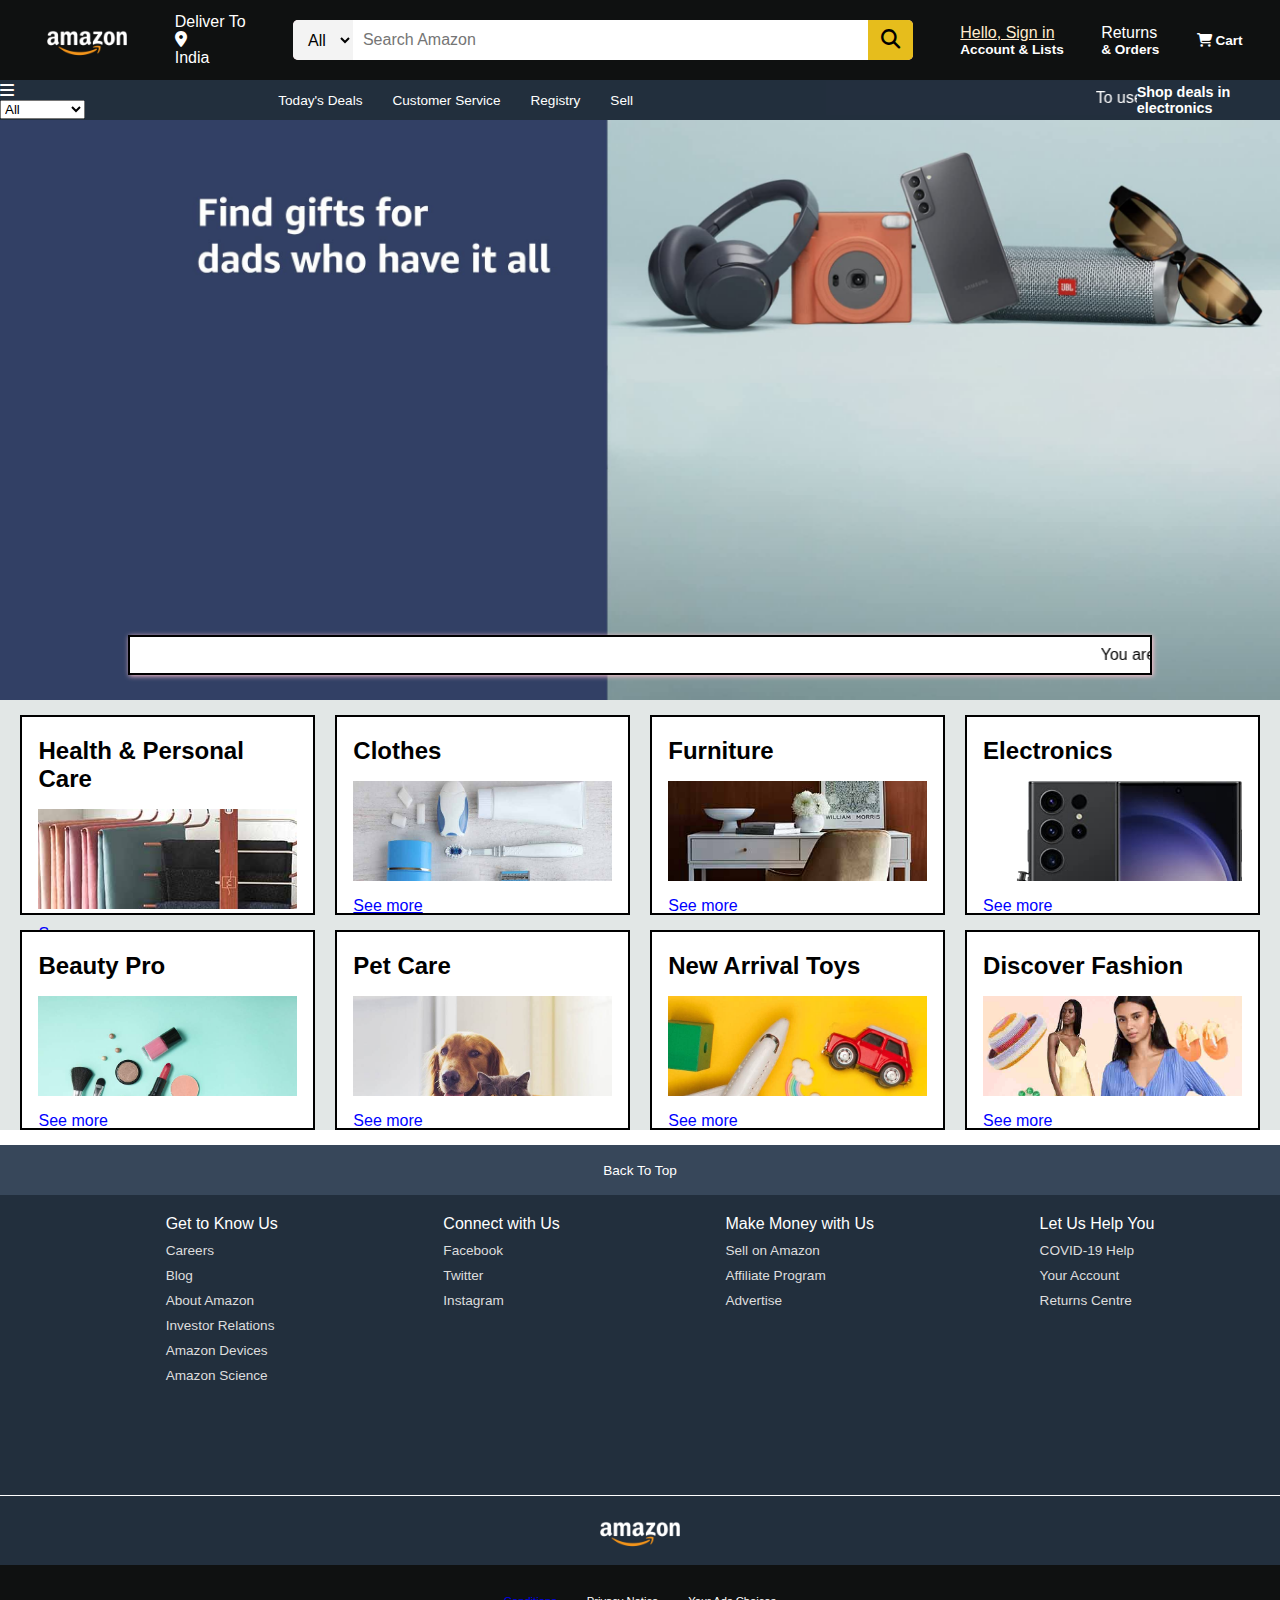
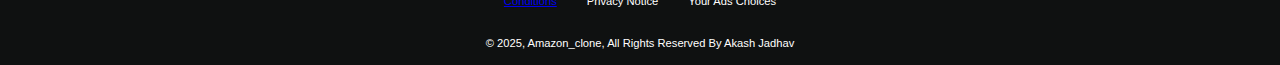
<file: index.html>
<!DOCTYPE html>
<html lang="en">

<head>
    <meta charset="UTF-8">
    <meta name="viewport" content="width=device-width, initial-scale=1.0">
    <title>Amazon_Clone</title>
    <link rel="icon" href="AmazonTitleLogo.png" />
    <link rel="stylesheet" href="https://cdnjs.cloudflare.com/ajax/libs/font-awesome/6.7.2/css/all.min.css" />
    <link rel="stylesheet" href="style.css">
</head>

<body>
    <header>
        <div class="navbar">
            <div class="nav-logo">
                <div class="logo"></div>
            </div>
            <div class="nav-address">
                <p class="add-fir">Deliver To</p>
                <div class="add-icon">
                    <i class="fa-solid fa-location-dot"></i>
                    <p class="add-sec">India</p>
                </div>
            </div>
            <div class="nav-search">
                <select class="search-select">
                    <option>All</option>
                </select>
                <input id="searchInput" placeholder="Search Amazon" class="search-input">
                <div class="search-icon">
                    <i class="fa-solid fa-magnifying-glass"></i>
                </div>
            </div>
            <div class="nav-signin">
                <a href="abc.html" style="color: blanchedalmond;">
                    <p><span>Hello, Sign in</span></p>
                </a>
                <p class="nav-sec">Account & Lists</p>
            </div>
            <div class="nav-return">
                <p><span>Returns</span></p>
                <p class="nav-sec">& Orders</p>
            </div>
            <div class="nav-cart">
                <i class="fa-solid fa-cart-shopping"></i>
                Cart
            </div>
        </div>

        <div class="panel">
            <div class="panel-all dropdown">
                <i class="fa-solid fa-bars"></i>
                <select>
                    <option>All</option>
                    <option>Mobile</option>
                    <option>Clothes</option>
                    <option>Furniture</option>
                    <option>Toys</option>
                    <option>Cosmetics</option>
                    <option>Food</option>
                    <option>Jewelry</option>
                </select>
            </div>

            <div class="panel-op">
                <p>Today's Deals</p>
                <p>Customer Service</p>
                <p>Registry</p>
                <p>Sell</p>
            </div>

            <div class="panel-marquee">
                <marquee behavior="scroll" direction="left" scrollamount="6" style="color: white; background-color: #232f3e; padding: 8px;">
                    To use this website, please Sign Up or Sign In first.
                </marquee>
            </div>

            <div class="panel-deals">
                Shop deals in electronics
            </div>
        </div>
    </header>

    <div class="hero-section">
        <div class="hero-msg">
           <marquee> You are on amazon.com. You can shop for amazon india for millions of products with fast local delivery.
           <a href="#">Click here to go amazon_clone.in</a></marquee> 
        </div>
    </div>

    <div class="shop-sec">
        <div class="box" data-title="Health & Personal Care">
            <div class="box-con">
                <h2>Health & Personal Care</h2>
                <div class="box-img" style="background-image: url('box1_image.jpg');"></div>
                <p>See more</p>
            </div>
        </div>
        <div class="box" data-title="Clothes">
            <div class="box-con">
                <h2>Clothes</h2>
                <div class="box-img" style="background-image: url('box2_image.jpg');"></div>
                <a href="product1"><p>See more</p></a>
            </div>
        </div>
        <div class="box" data-title="Furniture">
            <div class="box-con">
                <h2>Furniture</h2>
                <div class="box-img" style="background-image: url('box3_image.jpg');"></div>
                <p>See more</p>
            </div>
        </div>
        <div class="box" data-title="Electronics">
            <div class="box-con">
                <h2>Electronics</h2>
                <div class="box-img" style="background-image: url('box4_image.jpg');"></div>
                <p>See more</p>
            </div>
        </div>
        <div class="box" data-title="Beauty Pro">
            <div class="box-con">
                <h2>Beauty Pro</h2>
                <div class="box-img" style="background-image: url('box5_image.jpg');"></div>
                <p>See more</p>
            </div>
        </div>
        <div class="box" data-title="Pet Care">
            <div class="box-con">
                <h2>Pet Care</h2>
                <div class="box-img" style="background-image: url('box6_image.jpg');"></div>
                <p>See more</p>
            </div>
        </div>
        <div class="box" data-title="New Arrival Toys">
            <div class="box-con">
                <h2>New Arrival Toys</h2>
                <div class="box-img" style="background-image: url('box7_image.jpg');"></div>
                <p>See more</p>
            </div>
        </div>
        <div class="box" data-title="Discover Fashion">
            <div class="box-con">
                <h2>Discover Fashion</h2>
                <div class="box-img" style="background-image: url('box8_image.jpg');"></div>
                <p>See more</p>
            </div>
        </div>
    </div>

    <footer>
        <div class="foot-panel1">Back To Top</div>
        <div class="foot-panel2">
            <ul>
                <p>Get to Know Us</p>
                <a>Careers</a>
                <a>Blog</a>
                <a>About Amazon</a>
                <a>Investor Relations</a>
                <a>Amazon Devices</a>
                <a>Amazon Science</a>
            </ul>
            <ul>
                <p>Connect with Us</p>
                <a>Facebook</a>
                <a>Twitter</a>
                <a>Instagram</a>
            </ul>
            <ul>
                <p>Make Money with Us</p>
                <a>Sell on Amazon</a>
                <a>Affiliate Program</a>
                <a>Advertise</a>
            </ul>
            <ul>
                <p>Let Us Help You</p>
                <a>COVID-19 Help</a>
                <a>Your Account</a>
                <a>Returns Centre</a>
            </ul>
        </div>
        <div class="foot-panel3">
            <div class="logo"></div>
        </div>
        <div class="foot-panel4">
            <div class="pages">
                <a href="abc.html">Conditions</a>
                <a>Privacy Notice</a>
                <a>Your Ads Choices</a>
            </div>
            <div class="copyright">
                © 2025, Amazon_clone, All Rights Reserved By Akash Jadhav
            </div>
        </div>
    </footer>

    <script>
        document.getElementById("searchInput").addEventListener("input", function () {
            const searchValue = this.value.toLowerCase();
            const boxes = document.querySelectorAll(".box");
            boxes.forEach(box => {
                const title = box.getAttribute("data-title").toLowerCase();
                box.style.display = title.includes(searchValue) ? "block" : "none";
            });
        });
    </script>
</body>

</html>
</file>
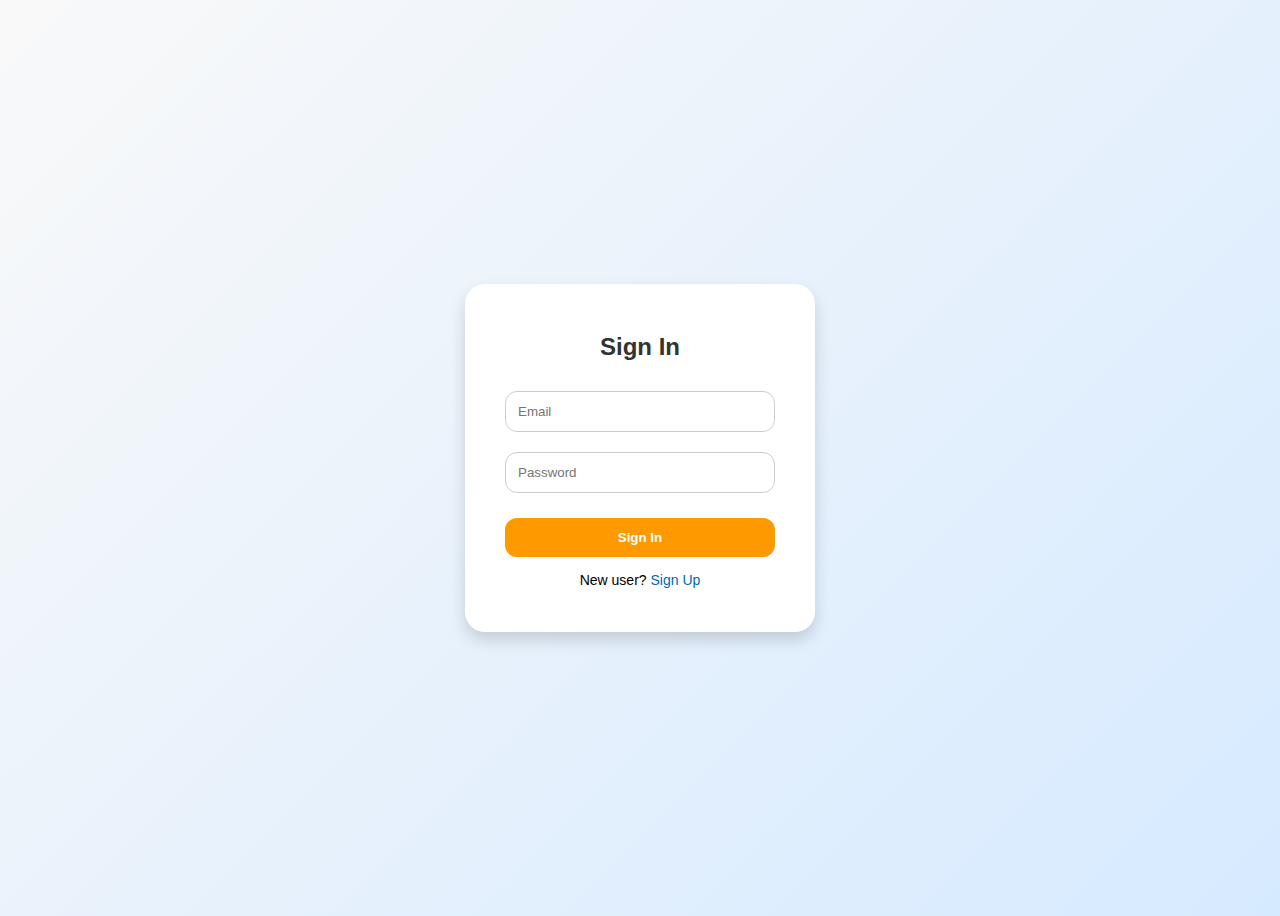
<file: abc.html>
<!DOCTYPE html>
<html lang="en">
<head>
  <meta charset="UTF-8" />
  <meta name="viewport" content="width=device-width, initial-scale=1.0"/>
  <title>Amazon Clone - Auth</title>

  <style>
    * {
      box-sizing: border-box;
      font-family: Arial, sans-serif;
    }

    body {
      background: linear-gradient(135deg, #f9f9f9, #d6eaff);
      display: flex;
      justify-content: center;
      align-items: center;
      height: 100vh;
    }

    .form-container {
      background: white;
      padding: 30px 40px;
      border-radius: 20px;
      box-shadow: 0 8px 16px rgba(0, 0, 0, 0.15);
      width: 350px;
      text-align: center;
      position: absolute;
      transition: all 0.4s ease;
    }

    .hidden {
      display: none;
    }

    .form-container h2 {
      margin-bottom: 20px;
      color: #333;
    }

    .form-container input[type="email"],
    .form-container input[type="password"],
    .form-container input[type="text"],
    .form-container input[type="file"] {
      width: 100%;
      padding: 12px;
      margin: 10px 0;
      border: 1px solid #ccc;
      border-radius: 12px;
    }

    .photo-label {
      display: block;
      font-size: 14px;
      text-align: left;
      margin-top: 10px;
      color: #555;
    }

    button {
      background-color: #ff9900;
      color: white;
      border: none;
      padding: 12px;
      width: 100%;
      margin-top: 15px;
      border-radius: 12px;
      cursor: pointer;
      font-weight: bold;
    }

    button:hover {
      background-color: #e68900;
    }

    p {
      margin-top: 15px;
      font-size: 14px;
    }

    a {
      color: #0066c0;
      text-decoration: none;
    }

    a:hover {
      text-decoration: underline;
    }
  </style>
</head>
<body>

  <!-- Sign In Form -->
  <div class="form-container" id="signin-form">
    <h2>Sign In</h2>
    <form action="dashboard.html">
      <input type="email" placeholder="Email" required />
      <input type="password" placeholder="Password" required />
      <button type="submit">Sign In</button>
      <p>New user? <a href="#" onclick="showSignup()">Sign Up</a></p>
    </form>
  </div>

  <!-- Sign Up Form -->
  <div class="form-container hidden" id="signup-form">
    <h2>Sign Up</h2>
    <form enctype="multipart/form-data">
      <input type="text" placeholder="Full Name" required />
      <input type="email" placeholder="Email" required />
      <input type="password" placeholder="Password" required />
      <label class="photo-label">Upload Profile Photo
        <input type="file" accept="image/*" />
      </label>
      <button type="submit">Register</button>
      <p>Already registered? <a href="#" onclick="showSignin()">Sign In</a></p>
    </form>
  </div>

  <script>
    function showSignup() {
      document.getElementById('signin-form').classList.add('hidden');
      document.getElementById('signup-form').classList.remove('hidden');
    }

    function showSignin() {
      document.getElementById('signup-form').classList.add('hidden');
      document.getElementById('signin-form').classList.remove('hidden');
    }
  </script>

</body>
</html>
</file>
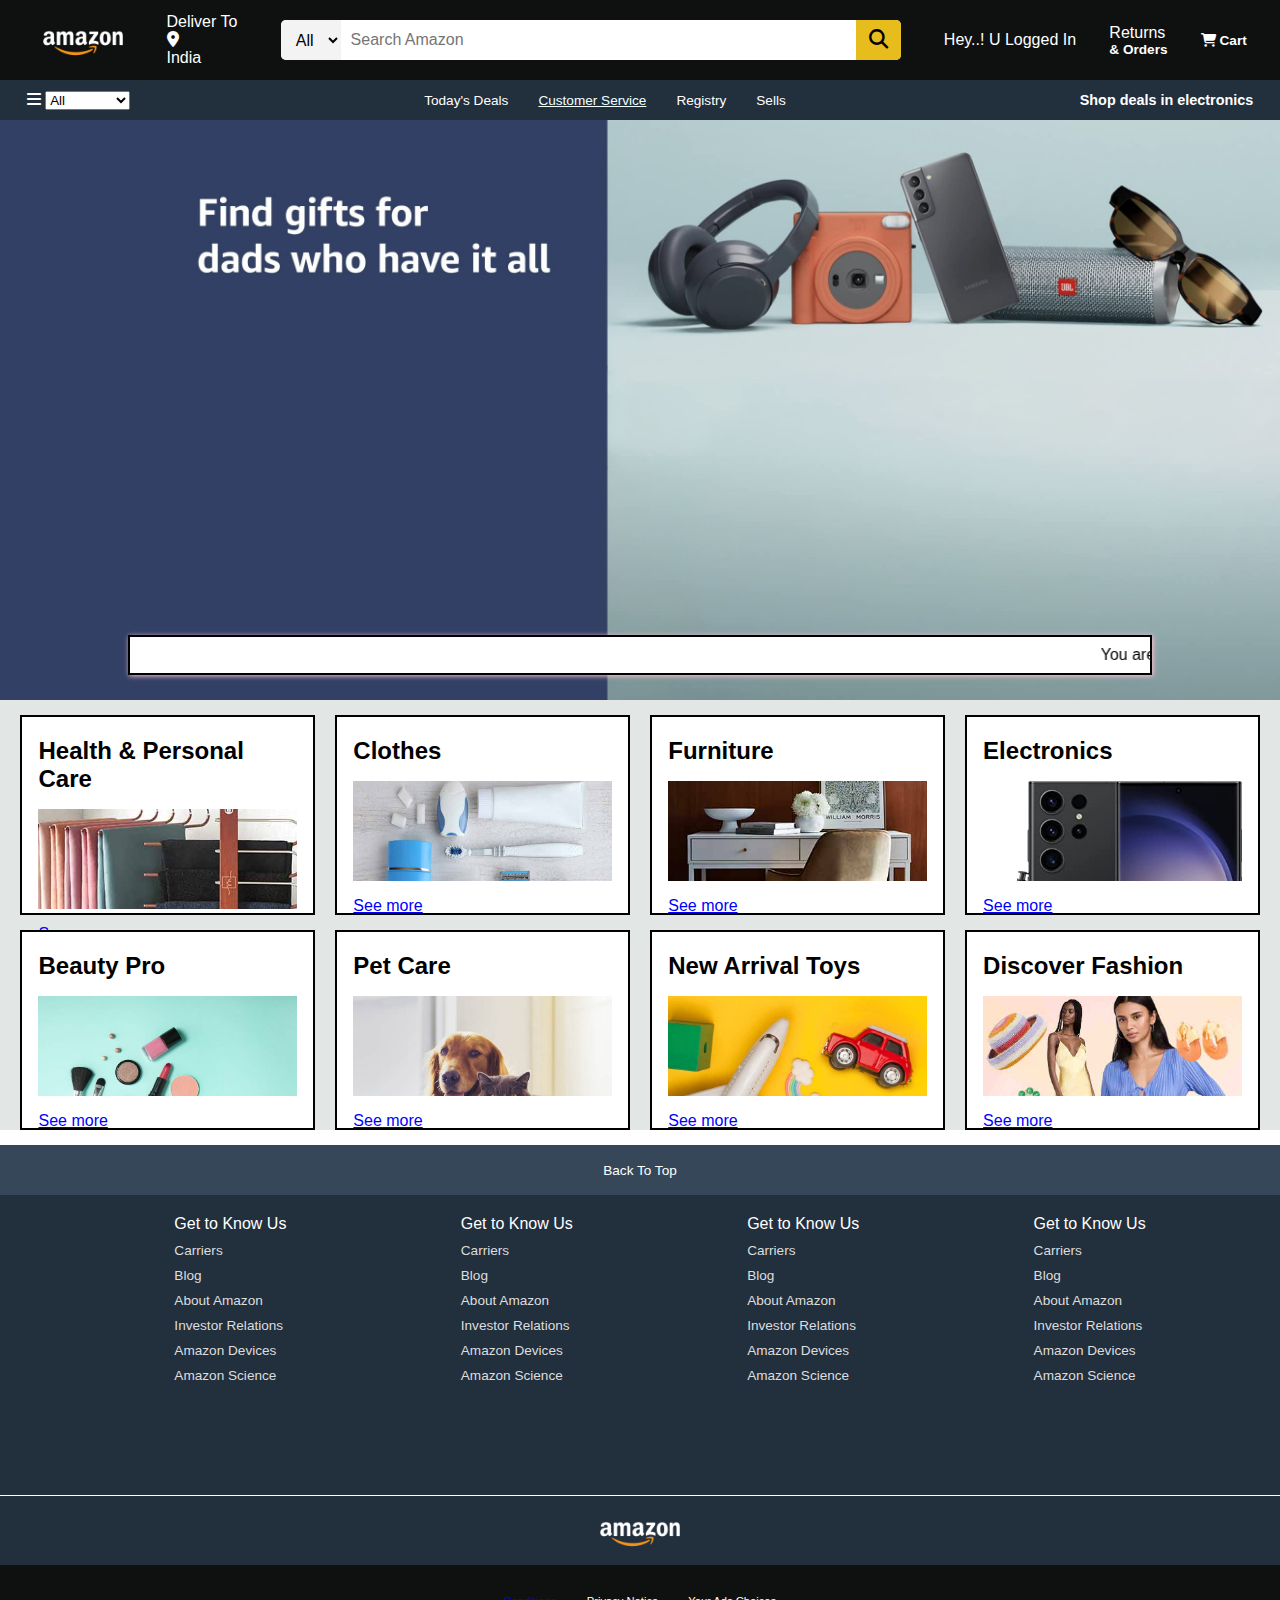
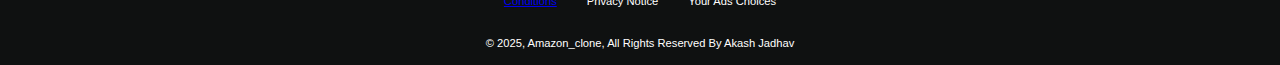
<file: dashboard.html>
<!DOCTYPE html>
<html lang="mr">

<head>
    <meta charset="UTF-8">
    <meta name="viewport" content="width=device-width, initial-scale=1.0">
    <title>Amazon_Clone</title>
    <link rel="icon" href="AmazonTitleLogo.png" />
    <link rel="stylesheet" href="https://cdnjs.cloudflare.com/ajax/libs/font-awesome/6.7.2/css/all.min.css" />
    <link rel="stylesheet" href="style.css">
</head>
<body>
    <header>
        <div class="navbar">
            <div class="nav-logo border">
                <div class="logo"></div>
            </div>
            <div class="nav-address border">
                <p class="add-fir">Deliver To</p>
                <div class="add-icon">
                    <i class="fa-solid fa-location-dot"></i>
                    <p class="add-sec"> India</p>
                </div>
            </div>
            <div class="nav-search">
                <select class="search-select">
                    <option>All</option>
                </select>
                <input id="searchInput" placeholder="Search Amazon" class="search-input">
                <div class="search-icon">
                    <i class="fa-solid fa-magnifying-glass"></i>
                </div>
            </div>
            <div class="nav-signin border">
               <p>Hey..! U Logged In </p>
            </div>
            <div class="nav-return border">
                <p><span>Returns</span></p>
                <p class="nav-sec">& Orders</p>
            </div>
            <div class="nav-cart border">
                <i class="fa-solid fa-cart-shopping"></i>
                Cart
            </div>
        </div>
        <div class="panel">
            <div class="panel-all dropdown">
                <i class="fa-solid fa-bars"></i>
                <select>
                    <option>All</option>
                    <option>Mobile</option>
                    <option>Clothes</option>
                    <option>Ferniture</option>
                    <option>Toys</option>
                    <option>Cosmetics</option>
                    <option>Food</option>
                    <option>Jwelery</option>
                    
                </select>
                
                    
            </div>
            <div class="panel-op">
                <p>Today's Deals</p>
               <a href="CustomerCare.html" style="color: azure;"> <p>Customer Service</p> </a>
                <p>Registry</p>
                <p>Sells</p>
            </div>
            <div class="panel-deals">
                Shop deals in electronics
            </div>
        </div>
    </header>
    <div class="hero-section">
        
        <div class="hero-msg">
           <marquee> You are on amazon_clone You can shop for amazon india for millions of products with fast local delivery.
            <a href="#">Click here to go amazon_clone</a></marquee>
        </div>
    </div>
    <div class="shop-sec">
        <div class="box1 box" data-title="Health & Personal Care">
            <div class="box-con">
                <h2>Health & Personal Care</h2>
                <div class="box-img" style="background-image: url('box1_image.jpg');"></div>
                 <a href="iframe.html"><p>See more</p></a>
            </div>
        </div>
        <div class="box2 box" data-title="Clothes">
            <div class="box-con">
                <h2>Clothes</h2>
                <div class="box-img" style="background-image: url('box2_image.jpg');"></div>
                <a href="iframe2.html"><p>See more</p></a>
            </div>
        </div>
        <div class="box3 box" data-title="Furniture">
            <div class="box-con">
                <h2>Furniture</h2>
                <div class="box-img" style="background-image: url('box3_image.jpg');"></div>
               <a href="iframe3.html"><p>See more</p></a>
            </div>
        </div>
        <div class="box4 box" data-title="Electronics">
            <div class="box-con">
                <h2>Electronics</h2>
                <div class="box-img" style="background-image: url('box4_image.jpg');"></div>
                <a href="iframe4.html"><p>See more</p></a>
            </div>
        </div>
        <div class="box1 box" data-title="Beauty Pro">
            <div class="box-con">
                <h2>Beauty Pro</h2>
                <div class="box-img" style="background-image: url('box5_image.jpg');"></div>
                <a href="iframe5.html"><p>See more</p></a>
            </div>
        </div>
        <div class="box2 box" data-title="Pet Care">
            <div class="box-con">
                <h2>Pet Care</h2>
                <div class="box-img" style="background-image: url('box6_image.jpg');"></div>
                <a href="iframe6.html"><p>See more</p></a>
            </div>
        </div>
        <div class="box3 box" data-title="New Arrival Toys">
            <div class="box-con">
                <h2>New Arrival Toys</h2>
                <div class="box-img" style="background-image: url('box7_image.jpg');"></div>
                <a href="iframe7.html"><p>See more</p></a>
            </div>
        </div>
        <div class="box4 box" data-title="Discover Fashion">
            <div class="box-con">
                <h2>Discover Fashion</h2>
                <div class="box-img" style="background-image: url('box8_image.jpg');"></div>
                <a href="iframe8.html"><p>See more</p></a>
            </div>
        </div>
    </div>
    <footer>
        <div class="foot-panel1">
            Back To Top
        </div>
        <div class="foot-panel2">
            <ul>
                <p>Get to Know Us</p>
                <a>Carriers</a>
                <a>Blog</a>
                <a>About Amazon</a>
                <a>Investor Relations</a>
                <a>Amazon Devices</a>
                <a>Amazon Science</a>
            </ul>
            <ul>
                <p>Get to Know Us</p>
                <a>Carriers</a>
                <a>Blog</a>
                <a>About Amazon</a>
                <a>Investor Relations</a>
                <a>Amazon Devices</a>
                <a>Amazon Science</a>
            </ul>
            <ul>
                <p>Get to Know Us</p>
                <a>Carriers</a>
                <a>Blog</a>
                <a>About Amazon</a>
                <a>Investor Relations</a>
                <a>Amazon Devices</a>
                <a>Amazon Science</a>
            </ul>
            <ul>
                <p>Get to Know Us</p>
                <a>Carriers</a>
                <a>Blog</a>
                <a>About Amazon</a>
                <a>Investor Relations</a>
                <a>Amazon Devices</a>
                <a>Amazon Science</a>
            </ul>
        </div>
        <div class="foot-panel3">
            <div class="logo"></div>
        </div>
        <div class="foot-panel4">
            <div class="pages">
                <a href="abc.html">Conditions</a>
                <a>Privacy Notice</a>
                <a>Your Ads Choices</a>
            </div>
            <div class="copyright">
                © 2025, Amazon_clone, All Rights Reserved By Akash Jadhav
            </div>
        </div>
    </footer>
    <script>
        document.getElementById("searchInput").addEventListener("input", function () {
            const searchValue = this.value.toLowerCase();
            const boxes = document.querySelectorAll(".box");
            boxes.forEach(box => {
                const title = box.getAttribute("data-title").toLowerCase();
                box.style.display = title.includes(searchValue) ? "block" : "none";
            });
        });
    </script>
    <script src="https://cdn.jsdelivr.net/npm/bootstrap@5.3.2/dist/js/bootstrap.bundle.min.js"></script>
</body>
</html>
</file>
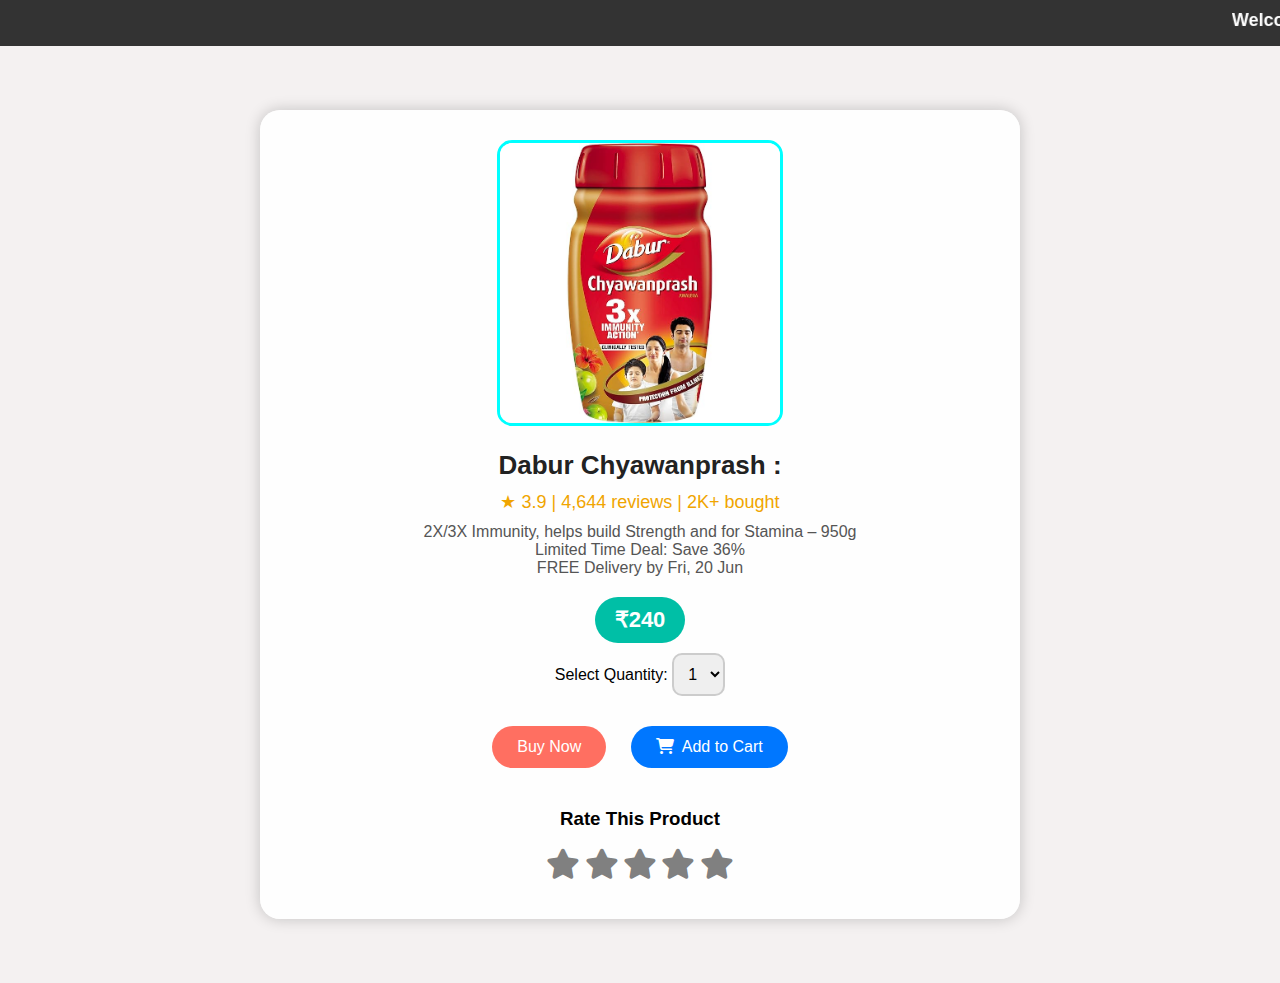
<file: iframe.html>
<!DOCTYPE html>
<html lang="en">
<head>
  <meta charset="UTF-8" />
  <meta name="viewport" content="width=device-width, initial-scale=1.0"/>
  <title>Product Page</title>
  <link rel="stylesheet" href="https://cdnjs.cloudflare.com/ajax/libs/font-awesome/6.5.0/css/all.min.css" />
  <style>
    body {
      margin: 0;
      font-family: Arial, Helvetica, sans-serif;
      background-image: url("https://www.inoru.com/blog/wp-content/uploads/2021/07/Amazon-Clone-A-Breakthrough-Strategy-To-Promote-Your-Ecommerce-Business-2000-x-800_200kb-1.jpg");
      background-size: cover;
      background-repeat: no-repeat;
      background-attachment: fixed;
      background-color: rgba(243, 240, 240, 0.9);
    }

    .container {
      max-width: 700px;
      margin: 5% auto;
      background-color: #ffffffea;
      border-radius: 20px;
      padding: 30px;
      box-shadow: 0 0 15px rgba(0, 0, 0, 0.2);
      text-align: center;
    }

    .product-img {
      width: 40%;
      border-radius: 15px;
      border: 3px solid aqua;
    }

    .title {
      font-size: 26px;
      margin: 20px 0 10px;
      color: #222;
    }

    .rating {
      color: #f0a500;
      font-size: 18px;
    }

    .details {
      margin: 10px 0;
      font-size: 16px;
      color: #555;
    }

    .price-badge {
      display: inline-block;
      margin-top: 10px;
      background-color: #00bfa6;
      color: white;
      padding: 10px 20px;
      font-size: 22px;
      border-radius: 30px;
      font-weight: bold;
    }

    .actions {
      margin-top: 20px;
    }

    .btn {
      padding: 12px 25px;
      margin: 10px;
      border: none;
      border-radius: 25px;
      font-size: 16px;
      cursor: pointer;
      transition: 0.3s;
    }

    .btn-buy {
      background-color: #ff6f61;
      color: white;
    }

    .btn-buy:hover {
      background-color: #e05b4f;
    }

    .btn-cart {
      background-color: #0077ff;
      color: white;
    }

    .btn-cart:hover {
      background-color: #005ed1;
    }

    .btn-cart i {
      margin-right: 8px;
    }

    select {
      padding: 10px;
      border-radius: 10px;
      border: 2px solid #ccc;
      margin-top: 10px;
      font-size: 16px;
    }

    .popup {
      position: fixed;
      top: 20px;
      right: 20px;
      background-color: #28a745;
      color: white;
      padding: 15px 25px;
      border-radius: 10px;
      box-shadow: 0 0 10px rgba(0,0,0,0.3);
      z-index: 999;
      display: none;
      font-size: 16px;
    }

    .popup.error {
      background-color: #ff5722;
    }

    /* Marquee styling */
    .marquee {
      background-color: #333;
      color: white;
      padding: 10px 0;
      font-size: 18px;
      font-weight: bold;
      font-family: Arial, sans-serif;
    }

    /* Star Rating */
    .rating-stars {
      margin-top: 30px;
    }

    .stars i {
      font-size: 30px;
      color: gray;
      cursor: pointer;
      transition: 0.3s;
    }

    .stars i.selected,
    .stars i:hover {
      color: gold;
    }

    #rating-msg {
      margin-top: 10px;
      font-size: 16px;
      color: green;
    }
  </style>
</head>
<body>

  <!-- Marquee -->
  <div class="marquee">
    <marquee>Welcome to Akash World! You can feel the better experience of the Amazon Clone on this page. Rate us!</marquee>
  </div>

  <!-- Popup -->
  <div class="popup" id="popup"></div>

  <!-- Main Product Card -->
  <div class="container">
    <img class="product-img" src="Dabur.jpg" alt="AC Image" />

    <h2 class="title">Dabur Chyawanprash :</h2>

    <div class="rating">★ 3.9 | 4,644 reviews | 2K+ bought</div>

    <p class="details">
      2X/3X Immunity, helps build Strength and for Stamina – 950g <br>
      Limited Time Deal: Save 36% <br>
      FREE Delivery by Fri, 20 Jun 
    </p>

    <div class="price-badge">₹240</div>

    <div>
      <label for="quantity">Select Quantity:</label>
      <select id="quantity">
        <option>1</option>
        <option>2</option>
        <option>3</option>
        <option>4</option>
        <option>5</option>
      </select>
    </div>

    <div class="actions">
      <button class="btn btn-buy" onclick="showPopup('Your product has been ordered!', false)">Buy Now</button>
      <button class="btn btn-cart" onclick="showPopup('Added to cart!', true)">
        <i class="fas fa-shopping-cart"></i>Add to Cart
      </button>
    </div>

    <!-- Rating Section -->
    <div class="rating-stars">
      <h3>Rate This Product</h3>
      <div class="stars" id="starContainer">
        <i class="fas fa-star" onclick="rate(1)"></i>
        <i class="fas fa-star" onclick="rate(2)"></i>
        <i class="fas fa-star" onclick="rate(3)"></i>
        <i class="fas fa-star" onclick="rate(4)"></i>
        <i class="fas fa-star" onclick="rate(5)"></i>
      </div>
      <div id="rating-msg"></div>
    </div>
  </div>

  <script>
    function showPopup(message, isCart) {
      const popup = document.getElementById('popup');
      popup.textContent = message;
      popup.classList.remove('error');
      if (!isCart) {
        popup.classList.add('error');
      }
      popup.style.display = 'block';

      setTimeout(() => {
        popup.style.display = 'none';
      }, 2500);
    }

    function rate(starCount) {
      const stars = document.querySelectorAll("#starContainer i");
      stars.forEach((star, index) => {
        if (index < starCount) {
          star.classList.add("selected");
        } else {
          star.classList.remove("selected");
        }
      });
      document.getElementById("rating-msg").textContent = `Thanks for rating us ${starCount} star${starCount > 1 ? "s" : ""}!`;
    }
  </script>
</body>
</html>
</file>
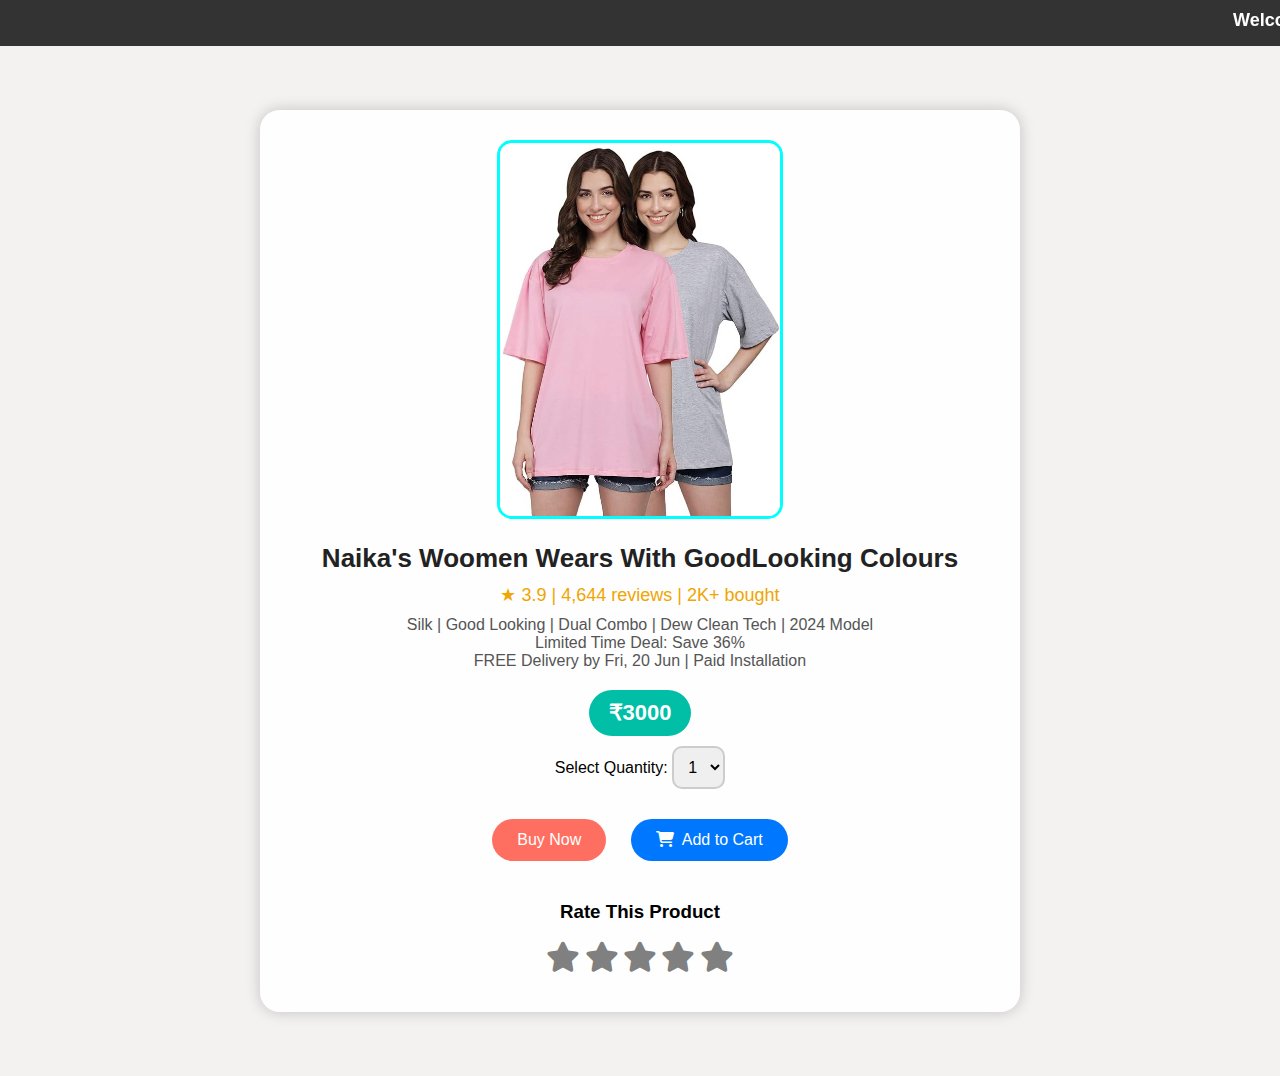
<file: iframe2.html>
<!DOCTYPE html>
<html lang="en">
<head>
  <meta charset="UTF-8" />
  <meta name="viewport" content="width=device-width, initial-scale=1.0"/>
  <title>Product Page</title>
  <link rel="stylesheet" href="https://cdnjs.cloudflare.com/ajax/libs/font-awesome/6.5.0/css/all.min.css" />
  <style>
    body {
      margin: 0;
      font-family: Arial, Helvetica, sans-serif;
      background-image: url("https://www.inoru.com/blog/wp-content/uploads/2021/07/Amazon-Clone-A-Breakthrough-Strategy-To-Promote-Your-Ecommerce-Business-2000-x-800_200kb-1.jpg");
      background-size: cover;
      background-repeat: no-repeat;
      background-attachment: fixed;
      background-color: rgba(243, 240, 240, 0.9);
    }

    .container {
      max-width: 700px;
      margin: 5% auto;
      background-color: #ffffffea;
      border-radius: 20px;
      padding: 30px;
      box-shadow: 0 0 15px rgba(0, 0, 0, 0.2);
      text-align: center;
    }

    .product-img {
      width: 40%;
      border-radius: 15px;
      border: 3px solid aqua;
    }

    .title {
      font-size: 26px;
      margin: 20px 0 10px;
      color: #222;
    }

    .rating {
      color: #f0a500;
      font-size: 18px;
    }

    .details {
      margin: 10px 0;
      font-size: 16px;
      color: #555;
    }

    .price-badge {
      display: inline-block;
      margin-top: 10px;
      background-color: #00bfa6;
      color: white;
      padding: 10px 20px;
      font-size: 22px;
      border-radius: 30px;
      font-weight: bold;
    }

    .actions {
      margin-top: 20px;
    }

    .btn {
      padding: 12px 25px;
      margin: 10px;
      border: none;
      border-radius: 25px;
      font-size: 16px;
      cursor: pointer;
      transition: 0.3s;
    }

    .btn-buy {
      background-color: #ff6f61;
      color: white;
    }

    .btn-buy:hover {
      background-color: #e05b4f;
    }

    .btn-cart {
      background-color: #0077ff;
      color: white;
    }

    .btn-cart:hover {
      background-color: #005ed1;
    }

    .btn-cart i {
      margin-right: 8px;
    }

    select {
      padding: 10px;
      border-radius: 10px;
      border: 2px solid #ccc;
      margin-top: 10px;
      font-size: 16px;
    }

    .popup {
      position: fixed;
      top: 20px;
      right: 20px;
      background-color: #28a745;
      color: white;
      padding: 15px 25px;
      border-radius: 10px;
      box-shadow: 0 0 10px rgba(0,0,0,0.3);
      z-index: 999;
      display: none;
      font-size: 16px;
    }

    .popup.error {
      background-color: #ff5722;
    }

    /* Marquee styling */
    .marquee {
      background-color: #333;
      color: white;
      padding: 10px 0;
      font-size: 18px;
      font-weight: bold;
      font-family: Arial, sans-serif;
    }

    /* Star Rating */
    .rating-stars {
      margin-top: 30px;
    }

    .stars i {
      font-size: 30px;
      color: gray;
      cursor: pointer;
      transition: 0.3s;
    }

    .stars i.selected,
    .stars i:hover {
      color: gold;
    }

    #rating-msg {
      margin-top: 10px;
      font-size: 16px;
      color: green;
    }
  </style>
</head>
<body>

  <!-- Marquee -->
  <div class="marquee">
    <marquee>Welcome to Akash World! You can feel the better experience of the Amazon Clone on this page. Rate us!</marquee>
  </div>

  <!-- Popup -->
  <div class="popup" id="popup"></div>

  <!-- Main Product Card -->
  <div class="container">
    <img class="product-img" src="Girls.jpg" alt="AC Image" />

    <h2 class="title">Naika's Woomen Wears With GoodLooking Colours</h2>

    <div class="rating">★ 3.9 | 4,644 reviews | 2K+ bought</div>

    <p class="details">
      Silk | Good Looking | Dual Combo | Dew Clean Tech | 2024 Model <br>
      Limited Time Deal: Save 36% <br>
      FREE Delivery by Fri, 20 Jun | Paid Installation
    </p>

    <div class="price-badge">₹3000</div>

    <div>
      <label for="quantity">Select Quantity:</label>
      <select id="quantity">
        <option>1</option>
        <option>2</option>
        <option>3</option>
        <option>4</option>
        <option>5</option>
      </select>
    </div>

    <div class="actions">
      <button class="btn btn-buy" onclick="showPopup('Your product has been ordered!', false)">Buy Now</button>
      <button class="btn btn-cart" onclick="showPopup('Added to cart!', true)">
        <i class="fas fa-shopping-cart"></i>Add to Cart
      </button>
    </div>

    <!-- Rating Section -->
    <div class="rating-stars">
      <h3>Rate This Product</h3>
      <div class="stars" id="starContainer">
        <i class="fas fa-star" onclick="rate(1)"></i>
        <i class="fas fa-star" onclick="rate(2)"></i>
        <i class="fas fa-star" onclick="rate(3)"></i>
        <i class="fas fa-star" onclick="rate(4)"></i>
        <i class="fas fa-star" onclick="rate(5)"></i>
      </div>
      <div id="rating-msg"></div>
    </div>
  </div>

  <script>
    function showPopup(message, isCart) {
      const popup = document.getElementById('popup');
      popup.textContent = message;
      popup.classList.remove('error');
      if (!isCart) {
        popup.classList.add('error');
      }
      popup.style.display = 'block';

      setTimeout(() => {
        popup.style.display = 'none';
      }, 2500);
    }

    function rate(starCount) {
      const stars = document.querySelectorAll("#starContainer i");
      stars.forEach((star, index) => {
        if (index < starCount) {
          star.classList.add("selected");
        } else {
          star.classList.remove("selected");
        }
      });
      document.getElementById("rating-msg").textContent = `Thanks for rating us ${starCount} star${starCount > 1 ? "s" : ""}!`;
    }
  </script>
</body>
</html>
</file>
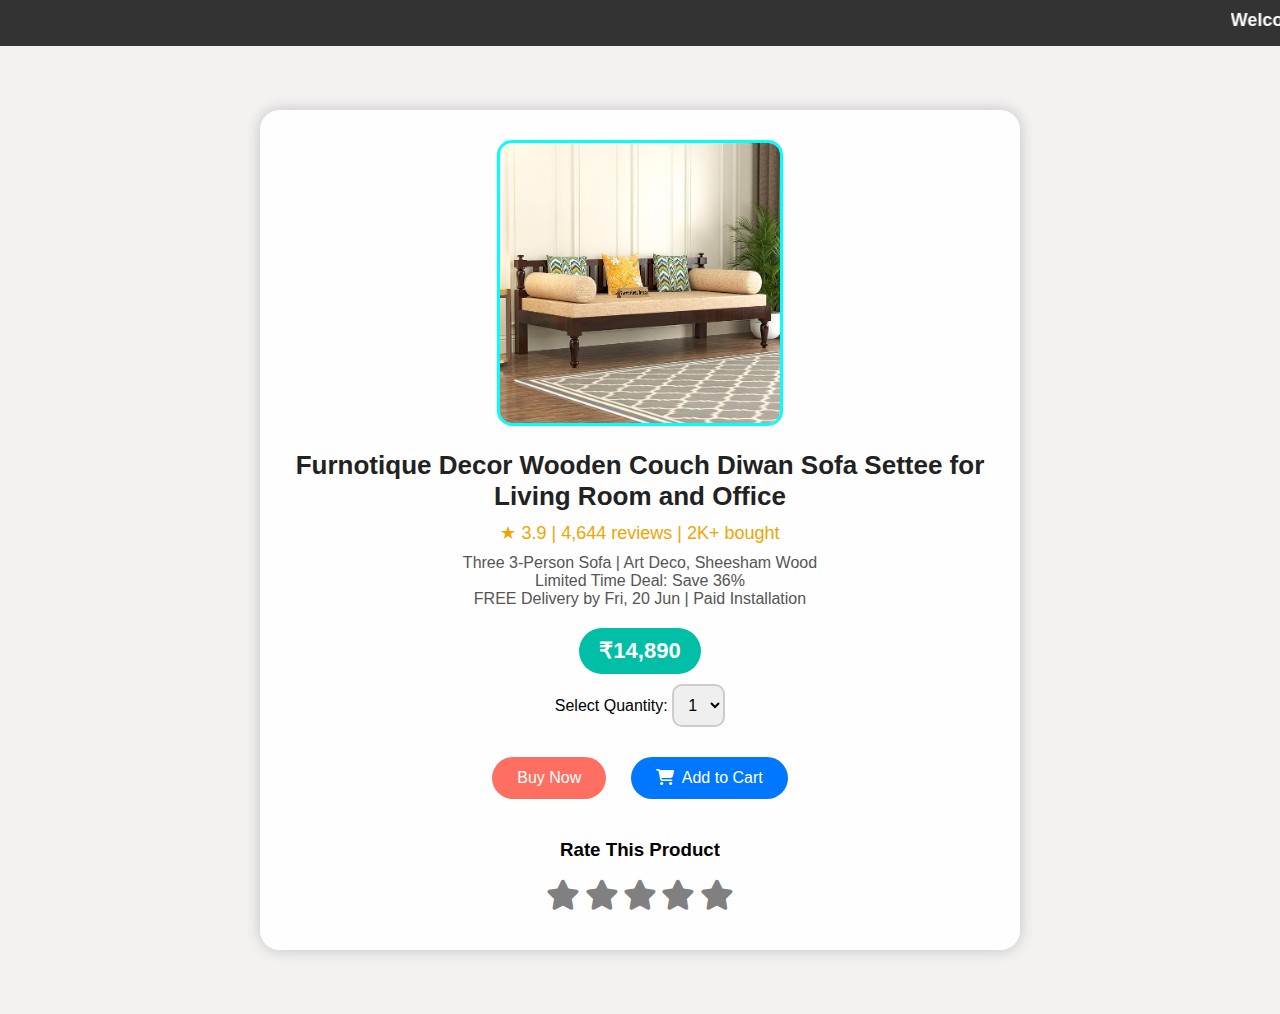
<file: iframe3.html>
<!DOCTYPE html>
<html lang="en">
<head>
  <meta charset="UTF-8" />
  <meta name="viewport" content="width=device-width, initial-scale=1.0"/>
  <title>Product Page</title>
  <link rel="stylesheet" href="https://cdnjs.cloudflare.com/ajax/libs/font-awesome/6.5.0/css/all.min.css" />
  <style>
    body {
      margin: 0;
      font-family: Arial, Helvetica, sans-serif;
      background-image: url("https://www.inoru.com/blog/wp-content/uploads/2021/07/Amazon-Clone-A-Breakthrough-Strategy-To-Promote-Your-Ecommerce-Business-2000-x-800_200kb-1.jpg");
      background-size: cover;
      background-repeat: no-repeat;
      background-attachment: fixed;
      background-color: rgba(243, 240, 240, 0.9);
    }

    .container {
      max-width: 700px;
      margin: 5% auto;
      background-color: #ffffffea;
      border-radius: 20px;
      padding: 30px;
      box-shadow: 0 0 15px rgba(0, 0, 0, 0.2);
      text-align: center;
    }

    .product-img {
      width: 40%;
      border-radius: 15px;
      border: 3px solid aqua;
    }

    .title {
      font-size: 26px;
      margin: 20px 0 10px;
      color: #222;
    }

    .rating {
      color: #f0a500;
      font-size: 18px;
    }

    .details {
      margin: 10px 0;
      font-size: 16px;
      color: #555;
    }

    .price-badge {
      display: inline-block;
      margin-top: 10px;
      background-color: #00bfa6;
      color: white;
      padding: 10px 20px;
      font-size: 22px;
      border-radius: 30px;
      font-weight: bold;
    }

    .actions {
      margin-top: 20px;
    }

    .btn {
      padding: 12px 25px;
      margin: 10px;
      border: none;
      border-radius: 25px;
      font-size: 16px;
      cursor: pointer;
      transition: 0.3s;
    }

    .btn-buy {
      background-color: #ff6f61;
      color: white;
    }

    .btn-buy:hover {
      background-color: #e05b4f;
    }

    .btn-cart {
      background-color: #0077ff;
      color: white;
    }

    .btn-cart:hover {
      background-color: #005ed1;
    }

    .btn-cart i {
      margin-right: 8px;
    }

    select {
      padding: 10px;
      border-radius: 10px;
      border: 2px solid #ccc;
      margin-top: 10px;
      font-size: 16px;
    }

    .popup {
      position: fixed;
      top: 20px;
      right: 20px;
      background-color: #28a745;
      color: white;
      padding: 15px 25px;
      border-radius: 10px;
      box-shadow: 0 0 10px rgba(0,0,0,0.3);
      z-index: 999;
      display: none;
      font-size: 16px;
    }

    .popup.error {
      background-color: #ff5722;
    }

    /* Marquee styling */
    .marquee {
      background-color: #333;
      color: white;
      padding: 10px 0;
      font-size: 18px;
      font-weight: bold;
      font-family: Arial, sans-serif;
    }

    /* Star Rating */
    .rating-stars {
      margin-top: 30px;
    }

    .stars i {
      font-size: 30px;
      color: gray;
      cursor: pointer;
      transition: 0.3s;
    }

    .stars i.selected,
    .stars i:hover {
      color: gold;
    }

    #rating-msg {
      margin-top: 10px;
      font-size: 16px;
      color: green;
    }
  </style>
</head>
<body>

  <!-- Marquee -->
  <div class="marquee">
    <marquee>Welcome to Akash World! You can feel the better experience of the Amazon Clone on this page. Rate us!</marquee>
  </div>

  <!-- Popup -->
  <div class="popup" id="popup"></div>

  <!-- Main Product Card -->
  <div class="container">
    <img class="product-img" src="Sofa.jpg" alt="AC Image" />

    <h2 class="title">Furnotique Decor Wooden Couch Diwan Sofa Settee for Living Room and Office</h2>

    <div class="rating">★ 3.9 | 4,644 reviews | 2K+ bought</div>

    <p class="details">
      Three 3-Person Sofa | Art Deco, Sheesham Wood  <br>
      Limited Time Deal: Save 36% <br>
      FREE Delivery by Fri, 20 Jun | Paid Installation
    </p>

    <div class="price-badge">₹14,890</div>

    <div>
      <label for="quantity">Select Quantity:</label>
      <select id="quantity">
        <option>1</option>
        <option>2</option>
        <option>3</option>
        <option>4</option>
        <option>5</option>
      </select>
    </div>

    <div class="actions">
      <button class="btn btn-buy" onclick="showPopup('Your product has been ordered!', false)">Buy Now</button>
      <button class="btn btn-cart" onclick="showPopup('Added to cart!', true)">
        <i class="fas fa-shopping-cart"></i>Add to Cart
      </button>
    </div>

    <!-- Rating Section -->
    <div class="rating-stars">
      <h3>Rate This Product</h3>
      <div class="stars" id="starContainer">
        <i class="fas fa-star" onclick="rate(1)"></i>
        <i class="fas fa-star" onclick="rate(2)"></i>
        <i class="fas fa-star" onclick="rate(3)"></i>
        <i class="fas fa-star" onclick="rate(4)"></i>
        <i class="fas fa-star" onclick="rate(5)"></i>
      </div>
      <div id="rating-msg"></div>
    </div>
  </div>

  <script>
    function showPopup(message, isCart) {
      const popup = document.getElementById('popup');
      popup.textContent = message;
      popup.classList.remove('error');
      if (!isCart) {
        popup.classList.add('error');
      }
      popup.style.display = 'block';

      setTimeout(() => {
        popup.style.display = 'none';
      }, 2500);
    }

    function rate(starCount) {
      const stars = document.querySelectorAll("#starContainer i");
      stars.forEach((star, index) => {
        if (index < starCount) {
          star.classList.add("selected");
        } else {
          star.classList.remove("selected");
        }
      });
      document.getElementById("rating-msg").textContent = `Thanks for rating us ${starCount} star${starCount > 1 ? "s" : ""}!`;
    }
  </script>
</body>
</html>
</file>
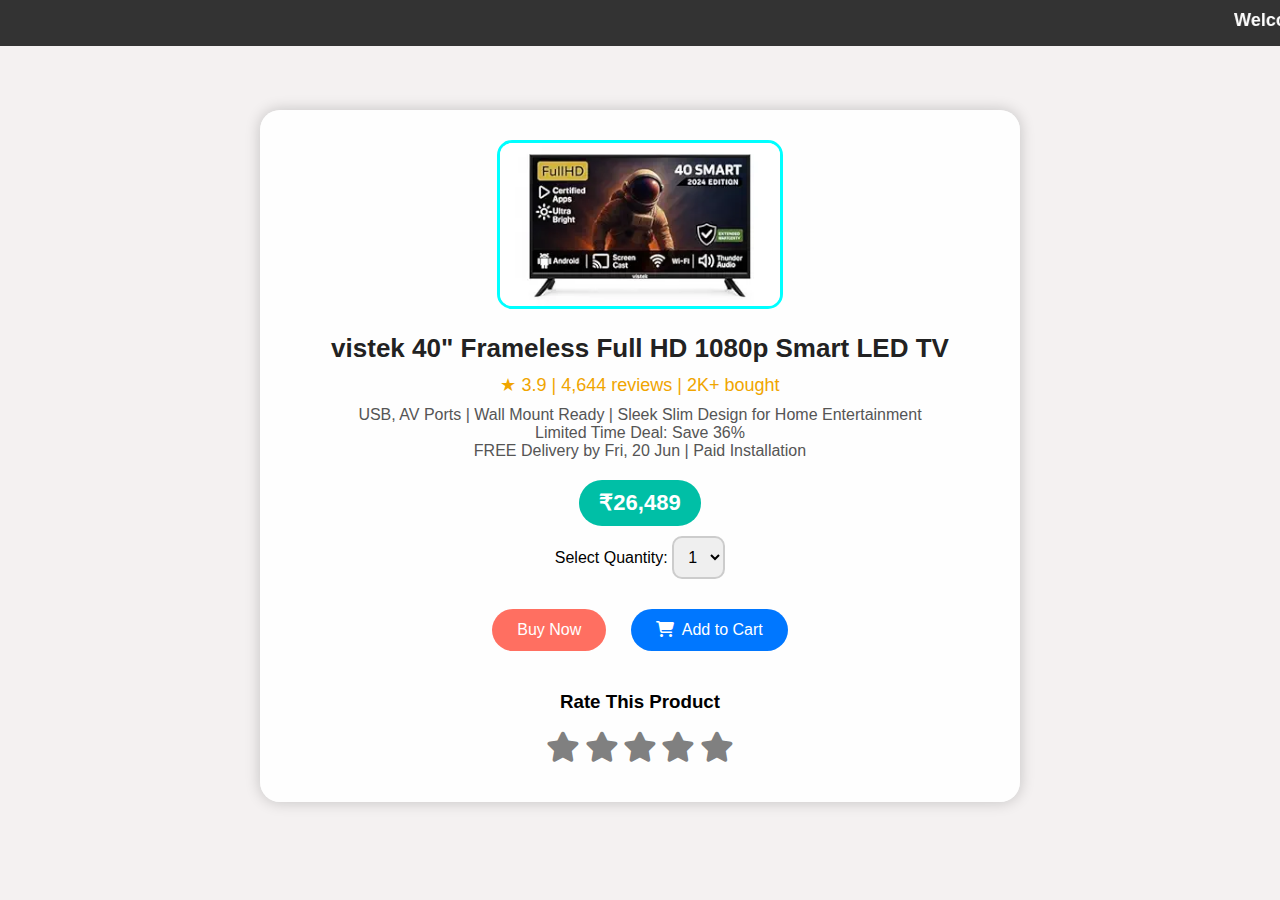
<file: iframe4.html>
<!DOCTYPE html>
<html lang="en">
<head>
  <meta charset="UTF-8" />
  <meta name="viewport" content="width=device-width, initial-scale=1.0"/>
  <title>Product Page</title>
  <link rel="stylesheet" href="https://cdnjs.cloudflare.com/ajax/libs/font-awesome/6.5.0/css/all.min.css" />
  <style>
    body {
      margin: 0;
      font-family: Arial, Helvetica, sans-serif;
      background-image: url("https://www.inoru.com/blog/wp-content/uploads/2021/07/Amazon-Clone-A-Breakthrough-Strategy-To-Promote-Your-Ecommerce-Business-2000-x-800_200kb-1.jpg");
      background-size: cover;
      background-repeat: no-repeat;
      background-attachment: fixed;
      background-color: rgba(243, 240, 240, 0.9);
    }

    .container {
      max-width: 700px;
      margin: 5% auto;
      background-color: #ffffffea;
      border-radius: 20px;
      padding: 30px;
      box-shadow: 0 0 15px rgba(0, 0, 0, 0.2);
      text-align: center;
    }

    .product-img {
      width: 40%;
      border-radius: 15px;
      border: 3px solid aqua;
    }

    .title {
      font-size: 26px;
      margin: 20px 0 10px;
      color: #222;
    }

    .rating {
      color: #f0a500;
      font-size: 18px;
    }

    .details {
      margin: 10px 0;
      font-size: 16px;
      color: #555;
    }

    .price-badge {
      display: inline-block;
      margin-top: 10px;
      background-color: #00bfa6;
      color: white;
      padding: 10px 20px;
      font-size: 22px;
      border-radius: 30px;
      font-weight: bold;
    }

    .actions {
      margin-top: 20px;
    }

    .btn {
      padding: 12px 25px;
      margin: 10px;
      border: none;
      border-radius: 25px;
      font-size: 16px;
      cursor: pointer;
      transition: 0.3s;
    }

    .btn-buy {
      background-color: #ff6f61;
      color: white;
    }

    .btn-buy:hover {
      background-color: #e05b4f;
    }

    .btn-cart {
      background-color: #0077ff;
      color: white;
    }

    .btn-cart:hover {
      background-color: #005ed1;
    }

    .btn-cart i {
      margin-right: 8px;
    }

    select {
      padding: 10px;
      border-radius: 10px;
      border: 2px solid #ccc;
      margin-top: 10px;
      font-size: 16px;
    }

    .popup {
      position: fixed;
      top: 20px;
      right: 20px;
      background-color: #28a745;
      color: white;
      padding: 15px 25px;
      border-radius: 10px;
      box-shadow: 0 0 10px rgba(0,0,0,0.3);
      z-index: 999;
      display: none;
      font-size: 16px;
    }

    .popup.error {
      background-color: #ff5722;
    }

    /* Marquee styling */
    .marquee {
      background-color: #333;
      color: white;
      padding: 10px 0;
      font-size: 18px;
      font-weight: bold;
      font-family: Arial, sans-serif;
    }

    /* Star Rating */
    .rating-stars {
      margin-top: 30px;
    }

    .stars i {
      font-size: 30px;
      color: gray;
      cursor: pointer;
      transition: 0.3s;
    }

    .stars i.selected,
    .stars i:hover {
      color: gold;
    }

    #rating-msg {
      margin-top: 10px;
      font-size: 16px;
      color: green;
    }
  </style>
</head>
<body>

  <!-- Marquee -->
  <div class="marquee">
    <marquee>Welcome to Akash World! You can feel the better experience of the Amazon Clone on this page. Rate us!</marquee>
  </div>

  <!-- Popup -->
  <div class="popup" id="popup"></div>

  <!-- Main Product Card -->
  <div class="container">
    <img class="product-img" src="TV.webp" alt="AC Image" />

    <h2 class="title">vistek 40" Frameless Full HD 1080p Smart LED TV </h2>

    <div class="rating">★ 3.9 | 4,644 reviews | 2K+ bought</div>

    <p class="details">
      USB, AV Ports | Wall Mount Ready | Sleek Slim Design for Home Entertainment <br>
      Limited Time Deal: Save 36% <br>
      FREE Delivery by Fri, 20 Jun | Paid Installation
    </p>

    <div class="price-badge">₹26,489</div>

    <div>
      <label for="quantity">Select Quantity:</label>
      <select id="quantity">
        <option>1</option>
        <option>2</option>
        <option>3</option>
        <option>4</option>
        <option>5</option>
      </select>
    </div>

    <div class="actions">
      <button class="btn btn-buy" onclick="showPopup('Your product has been ordered!', false)">Buy Now</button>
      <button class="btn btn-cart" onclick="showPopup('Added to cart!', true)">
        <i class="fas fa-shopping-cart"></i>Add to Cart
      </button>
    </div>

    <!-- Rating Section -->
    <div class="rating-stars">
      <h3>Rate This Product</h3>
      <div class="stars" id="starContainer">
        <i class="fas fa-star" onclick="rate(1)"></i>
        <i class="fas fa-star" onclick="rate(2)"></i>
        <i class="fas fa-star" onclick="rate(3)"></i>
        <i class="fas fa-star" onclick="rate(4)"></i>
        <i class="fas fa-star" onclick="rate(5)"></i>
      </div>
      <div id="rating-msg"></div>
    </div>
  </div>

  <script>
    function showPopup(message, isCart) {
      const popup = document.getElementById('popup');
      popup.textContent = message;
      popup.classList.remove('error');
      if (!isCart) {
        popup.classList.add('error');
      }
      popup.style.display = 'block';

      setTimeout(() => {
        popup.style.display = 'none';
      }, 2500);
    }

    function rate(starCount) {
      const stars = document.querySelectorAll("#starContainer i");
      stars.forEach((star, index) => {
        if (index < starCount) {
          star.classList.add("selected");
        } else {
          star.classList.remove("selected");
        }
      });
      document.getElementById("rating-msg").textContent = `Thanks for rating us ${starCount} star${starCount > 1 ? "s" : ""}!`;
    }
  </script>
</body>
</html>
</file>
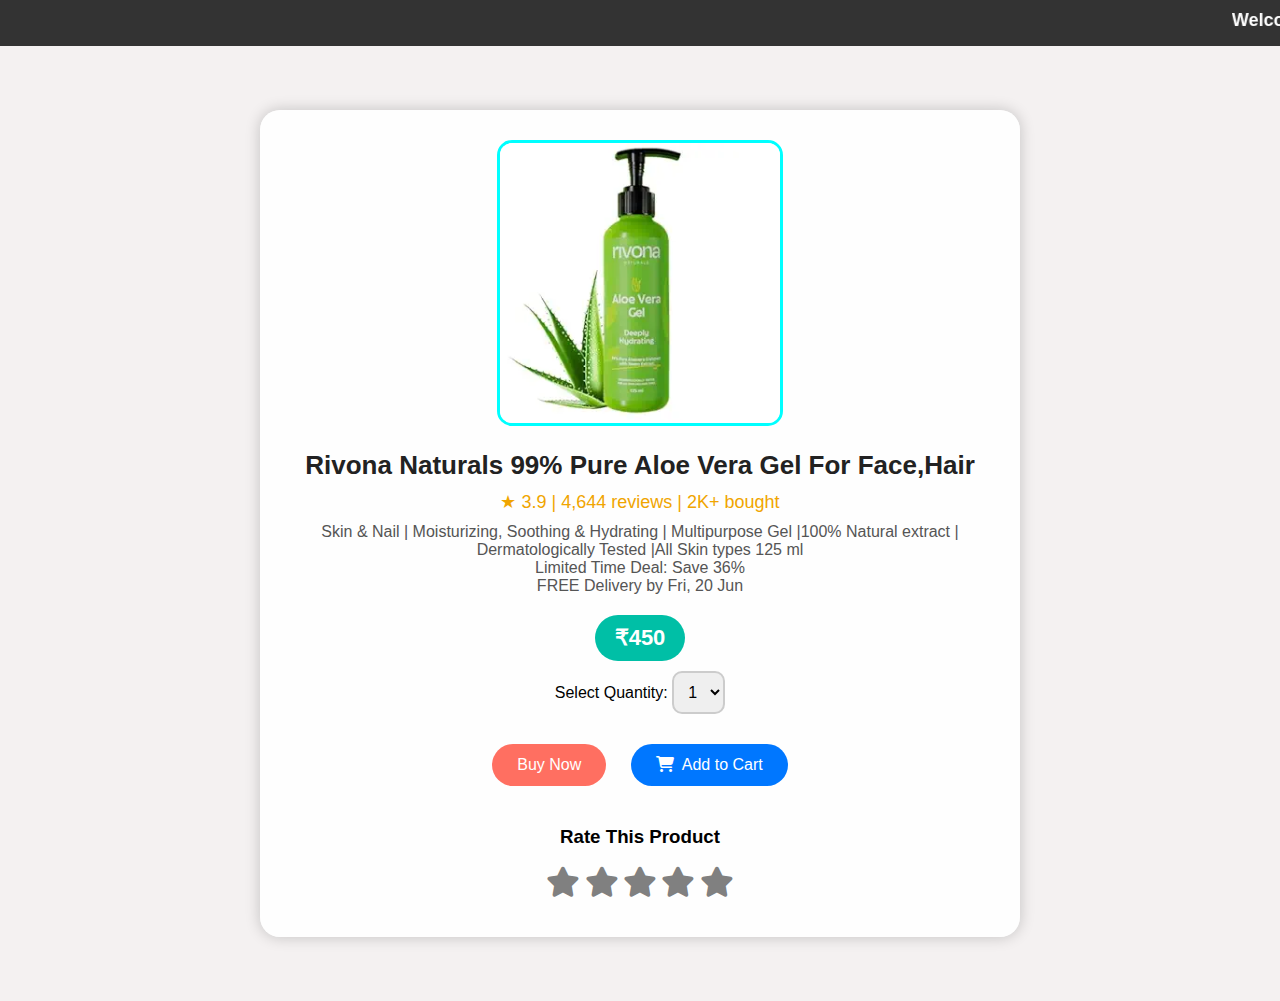
<file: iframe5.html>
<!DOCTYPE html>
<html lang="en">
<head>
  <meta charset="UTF-8" />
  <meta name="viewport" content="width=device-width, initial-scale=1.0"/>
  <title>Product Page</title>
  <link rel="stylesheet" href="https://cdnjs.cloudflare.com/ajax/libs/font-awesome/6.5.0/css/all.min.css" />
  <style>
    body {
      margin: 0;
      font-family: Arial, Helvetica, sans-serif;
      background-image: url("https://www.inoru.com/blog/wp-content/uploads/2021/07/Amazon-Clone-A-Breakthrough-Strategy-To-Promote-Your-Ecommerce-Business-2000-x-800_200kb-1.jpg");
      background-size: cover;
      background-repeat: no-repeat;
      background-attachment: fixed;
      background-color: rgba(243, 240, 240, 0.9);
    }

    .container {
      max-width: 700px;
      margin: 5% auto;
      background-color: #ffffffea;
      border-radius: 20px;
      padding: 30px;
      box-shadow: 0 0 15px rgba(0, 0, 0, 0.2);
      text-align: center;
    }

    .product-img {
      width: 40%;
      border-radius: 15px;
      border: 3px solid aqua;
    }

    .title {
      font-size: 26px;
      margin: 20px 0 10px;
      color: #222;
    }

    .rating {
      color: #f0a500;
      font-size: 18px;
    }

    .details {
      margin: 10px 0;
      font-size: 16px;
      color: #555;
    }

    .price-badge {
      display: inline-block;
      margin-top: 10px;
      background-color: #00bfa6;
      color: white;
      padding: 10px 20px;
      font-size: 22px;
      border-radius: 30px;
      font-weight: bold;
    }

    .actions {
      margin-top: 20px;
    }

    .btn {
      padding: 12px 25px;
      margin: 10px;
      border: none;
      border-radius: 25px;
      font-size: 16px;
      cursor: pointer;
      transition: 0.3s;
    }

    .btn-buy {
      background-color: #ff6f61;
      color: white;
    }

    .btn-buy:hover {
      background-color: #e05b4f;
    }

    .btn-cart {
      background-color: #0077ff;
      color: white;
    }

    .btn-cart:hover {
      background-color: #005ed1;
    }

    .btn-cart i {
      margin-right: 8px;
    }

    select {
      padding: 10px;
      border-radius: 10px;
      border: 2px solid #ccc;
      margin-top: 10px;
      font-size: 16px;
    }

    .popup {
      position: fixed;
      top: 20px;
      right: 20px;
      background-color: #28a745;
      color: white;
      padding: 15px 25px;
      border-radius: 10px;
      box-shadow: 0 0 10px rgba(0,0,0,0.3);
      z-index: 999;
      display: none;
      font-size: 16px;
    }

    .popup.error {
      background-color: #ff5722;
    }

    /* Marquee styling */
    .marquee {
      background-color: #333;
      color: white;
      padding: 10px 0;
      font-size: 18px;
      font-weight: bold;
      font-family: Arial, sans-serif;
    }

    /* Star Rating */
    .rating-stars {
      margin-top: 30px;
    }

    .stars i {
      font-size: 30px;
      color: gray;
      cursor: pointer;
      transition: 0.3s;
    }

    .stars i.selected,
    .stars i:hover {
      color: gold;
    }

    #rating-msg {
      margin-top: 10px;
      font-size: 16px;
      color: green;
    }
  </style>
</head>
<body>

  <!-- Marquee -->
  <div class="marquee">
    <marquee>Welcome to Akash World! You can feel the better experience of the Amazon Clone on this page. Rate us!</marquee>
  </div>

  <!-- Popup -->
  <div class="popup" id="popup"></div>

  <!-- Main Product Card -->
  <div class="container">
    <img class="product-img" src="FaceWash.webp" alt="AC Image" />

    <h2 class="title">Rivona Naturals 99% Pure Aloe Vera Gel For Face,Hair</h2>

    <div class="rating">★ 3.9 | 4,644 reviews | 2K+ bought</div>

    <p class="details">
      Skin & Nail | Moisturizing, Soothing & Hydrating | Multipurpose Gel |100% Natural extract | Dermatologically Tested |All Skin types 125 ml <br>
      Limited Time Deal: Save 36% <br>
      FREE Delivery by Fri, 20 Jun 
    </p>

    <div class="price-badge">₹450</div>

    <div>
      <label for="quantity">Select Quantity:</label>
      <select id="quantity">
        <option>1</option>
        <option>2</option>
        <option>3</option>
        <option>4</option>
        <option>5</option>
      </select>
    </div>

    <div class="actions">
      <button class="btn btn-buy" onclick="showPopup('Your product has been ordered!', false)">Buy Now</button>
      <button class="btn btn-cart" onclick="showPopup('Added to cart!', true)">
        <i class="fas fa-shopping-cart"></i>Add to Cart
      </button>
    </div>

    <!-- Rating Section -->
    <div class="rating-stars">
      <h3>Rate This Product</h3>
      <div class="stars" id="starContainer">
        <i class="fas fa-star" onclick="rate(1)"></i>
        <i class="fas fa-star" onclick="rate(2)"></i>
        <i class="fas fa-star" onclick="rate(3)"></i>
        <i class="fas fa-star" onclick="rate(4)"></i>
        <i class="fas fa-star" onclick="rate(5)"></i>
      </div>
      <div id="rating-msg"></div>
    </div>
  </div>

  <script>
    function showPopup(message, isCart) {
      const popup = document.getElementById('popup');
      popup.textContent = message;
      popup.classList.remove('error');
      if (!isCart) {
        popup.classList.add('error');
      }
      popup.style.display = 'block';

      setTimeout(() => {
        popup.style.display = 'none';
      }, 2500);
    }

    function rate(starCount) {
      const stars = document.querySelectorAll("#starContainer i");
      stars.forEach((star, index) => {
        if (index < starCount) {
          star.classList.add("selected");
        } else {
          star.classList.remove("selected");
        }
      });
      document.getElementById("rating-msg").textContent = `Thanks for rating us ${starCount} star${starCount > 1 ? "s" : ""}!`;
    }
  </script>
</body>
</html>
</file>
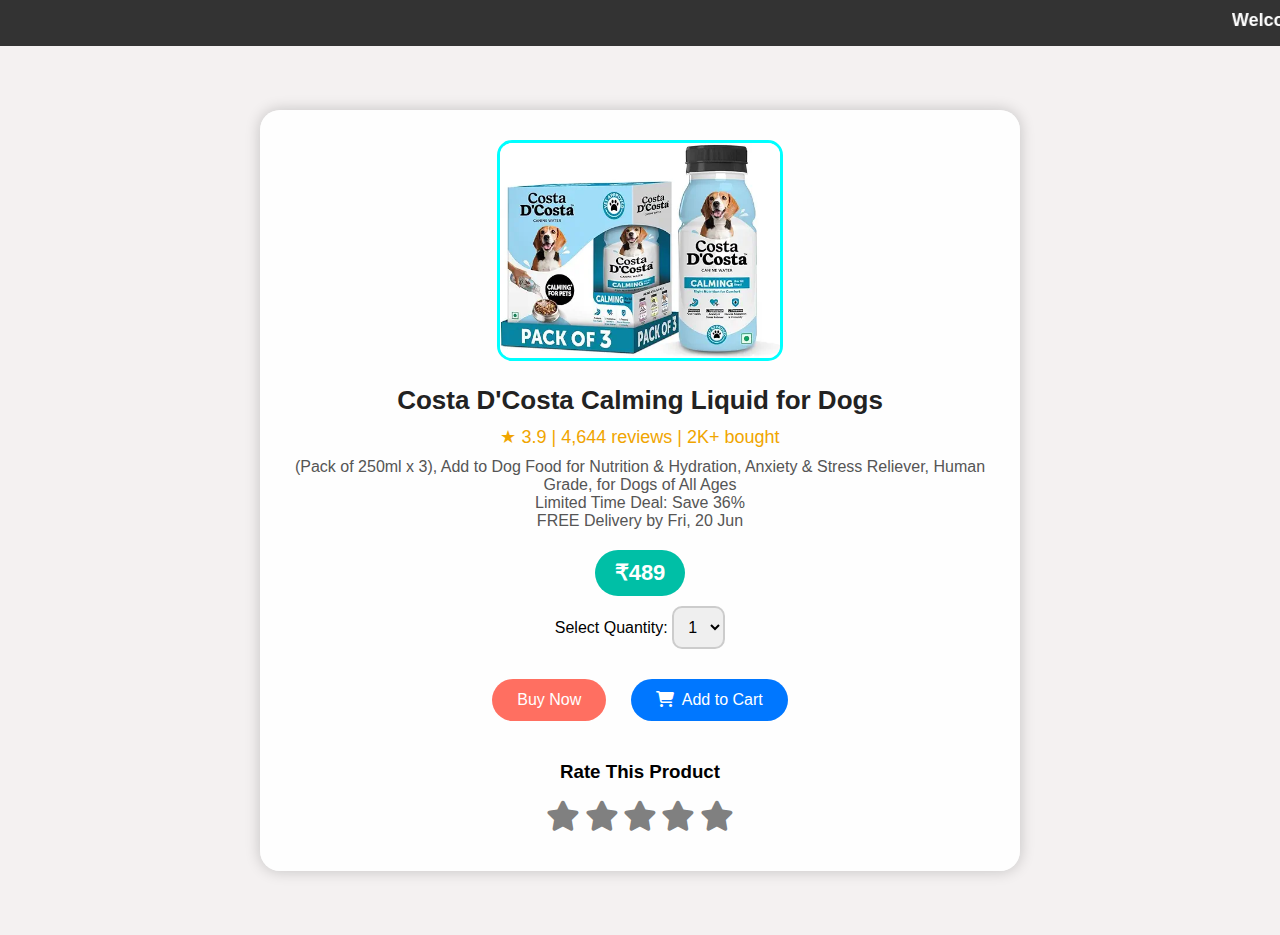
<file: iframe6.html>
<!DOCTYPE html>
<html lang="en">
<head>
  <meta charset="UTF-8" />
  <meta name="viewport" content="width=device-width, initial-scale=1.0"/>
  <title>Product Page</title>
  <link rel="stylesheet" href="https://cdnjs.cloudflare.com/ajax/libs/font-awesome/6.5.0/css/all.min.css" />
  <style>
    body {
      margin: 0;
      font-family: Arial, Helvetica, sans-serif;
      background-image: url("https://www.inoru.com/blog/wp-content/uploads/2021/07/Amazon-Clone-A-Breakthrough-Strategy-To-Promote-Your-Ecommerce-Business-2000-x-800_200kb-1.jpg");
      background-size: cover;
      background-repeat: no-repeat;
      background-attachment: fixed;
      background-color: rgba(243, 240, 240, 0.9);
    }

    .container {
      max-width: 700px;
      margin: 5% auto;
      background-color: #ffffffea;
      border-radius: 20px;
      padding: 30px;
      box-shadow: 0 0 15px rgba(0, 0, 0, 0.2);
      text-align: center;
    }

    .product-img {
      width: 40%;
      border-radius: 15px;
      border: 3px solid aqua;
    }

    .title {
      font-size: 26px;
      margin: 20px 0 10px;
      color: #222;
    }

    .rating {
      color: #f0a500;
      font-size: 18px;
    }

    .details {
      margin: 10px 0;
      font-size: 16px;
      color: #555;
    }

    .price-badge {
      display: inline-block;
      margin-top: 10px;
      background-color: #00bfa6;
      color: white;
      padding: 10px 20px;
      font-size: 22px;
      border-radius: 30px;
      font-weight: bold;
    }

    .actions {
      margin-top: 20px;
    }

    .btn {
      padding: 12px 25px;
      margin: 10px;
      border: none;
      border-radius: 25px;
      font-size: 16px;
      cursor: pointer;
      transition: 0.3s;
    }

    .btn-buy {
      background-color: #ff6f61;
      color: white;
    }

    .btn-buy:hover {
      background-color: #e05b4f;
    }

    .btn-cart {
      background-color: #0077ff;
      color: white;
    }

    .btn-cart:hover {
      background-color: #005ed1;
    }

    .btn-cart i {
      margin-right: 8px;
    }

    select {
      padding: 10px;
      border-radius: 10px;
      border: 2px solid #ccc;
      margin-top: 10px;
      font-size: 16px;
    }

    .popup {
      position: fixed;
      top: 20px;
      right: 20px;
      background-color: #28a745;
      color: white;
      padding: 15px 25px;
      border-radius: 10px;
      box-shadow: 0 0 10px rgba(0,0,0,0.3);
      z-index: 999;
      display: none;
      font-size: 16px;
    }

    .popup.error {
      background-color: #ff5722;
    }

    /* Marquee styling */
    .marquee {
      background-color: #333;
      color: white;
      padding: 10px 0;
      font-size: 18px;
      font-weight: bold;
      font-family: Arial, sans-serif;
    }

    /* Star Rating */
    .rating-stars {
      margin-top: 30px;
    }

    .stars i {
      font-size: 30px;
      color: gray;
      cursor: pointer;
      transition: 0.3s;
    }

    .stars i.selected,
    .stars i:hover {
      color: gold;
    }

    #rating-msg {
      margin-top: 10px;
      font-size: 16px;
      color: green;
    }
  </style>
</head>
<body>

  <!-- Marquee -->
  <div class="marquee">
    <marquee>Welcome to Akash World! You can feel the better experience of the Amazon Clone on this page. Rate us!</marquee>
  </div>

  <!-- Popup -->
  <div class="popup" id="popup"></div>

  <!-- Main Product Card -->
  <div class="container">
    <img class="product-img" src="DogFood.webp" alt="AC Image" />

    <h2 class="title">Costa D'Costa Calming Liquid for Dogs</h2>

    <div class="rating">★ 3.9 | 4,644 reviews | 2K+ bought</div>

    <p class="details">
      (Pack of 250ml x 3), Add to Dog Food for Nutrition & Hydration, Anxiety & Stress Reliever, Human Grade, for Dogs of All Ages <br>
      Limited Time Deal: Save 36% <br>
      FREE Delivery by Fri, 20 Jun 
    </p>

    <div class="price-badge">₹489</div>

    <div>
      <label for="quantity">Select Quantity:</label>
      <select id="quantity">
        <option>1</option>
        <option>2</option>
        <option>3</option>
        <option>4</option>
        <option>5</option>
      </select>
    </div>

    <div class="actions">
      <button class="btn btn-buy" onclick="showPopup('Your product has been ordered!', false)">Buy Now</button>
      <button class="btn btn-cart" onclick="showPopup('Added to cart!', true)">
        <i class="fas fa-shopping-cart"></i>Add to Cart
      </button>
    </div>

    <!-- Rating Section -->
    <div class="rating-stars">
      <h3>Rate This Product</h3>
      <div class="stars" id="starContainer">
        <i class="fas fa-star" onclick="rate(1)"></i>
        <i class="fas fa-star" onclick="rate(2)"></i>
        <i class="fas fa-star" onclick="rate(3)"></i>
        <i class="fas fa-star" onclick="rate(4)"></i>
        <i class="fas fa-star" onclick="rate(5)"></i>
      </div>
      <div id="rating-msg"></div>
    </div>
  </div>

  <script>
    function showPopup(message, isCart) {
      const popup = document.getElementById('popup');
      popup.textContent = message;
      popup.classList.remove('error');
      if (!isCart) {
        popup.classList.add('error');
      }
      popup.style.display = 'block';

      setTimeout(() => {
        popup.style.display = 'none';
      }, 2500);
    }

    function rate(starCount) {
      const stars = document.querySelectorAll("#starContainer i");
      stars.forEach((star, index) => {
        if (index < starCount) {
          star.classList.add("selected");
        } else {
          star.classList.remove("selected");
        }
      });
      document.getElementById("rating-msg").textContent = `Thanks for rating us ${starCount} star${starCount > 1 ? "s" : ""}!`;
    }
  </script>
</body>
</html>
</file>
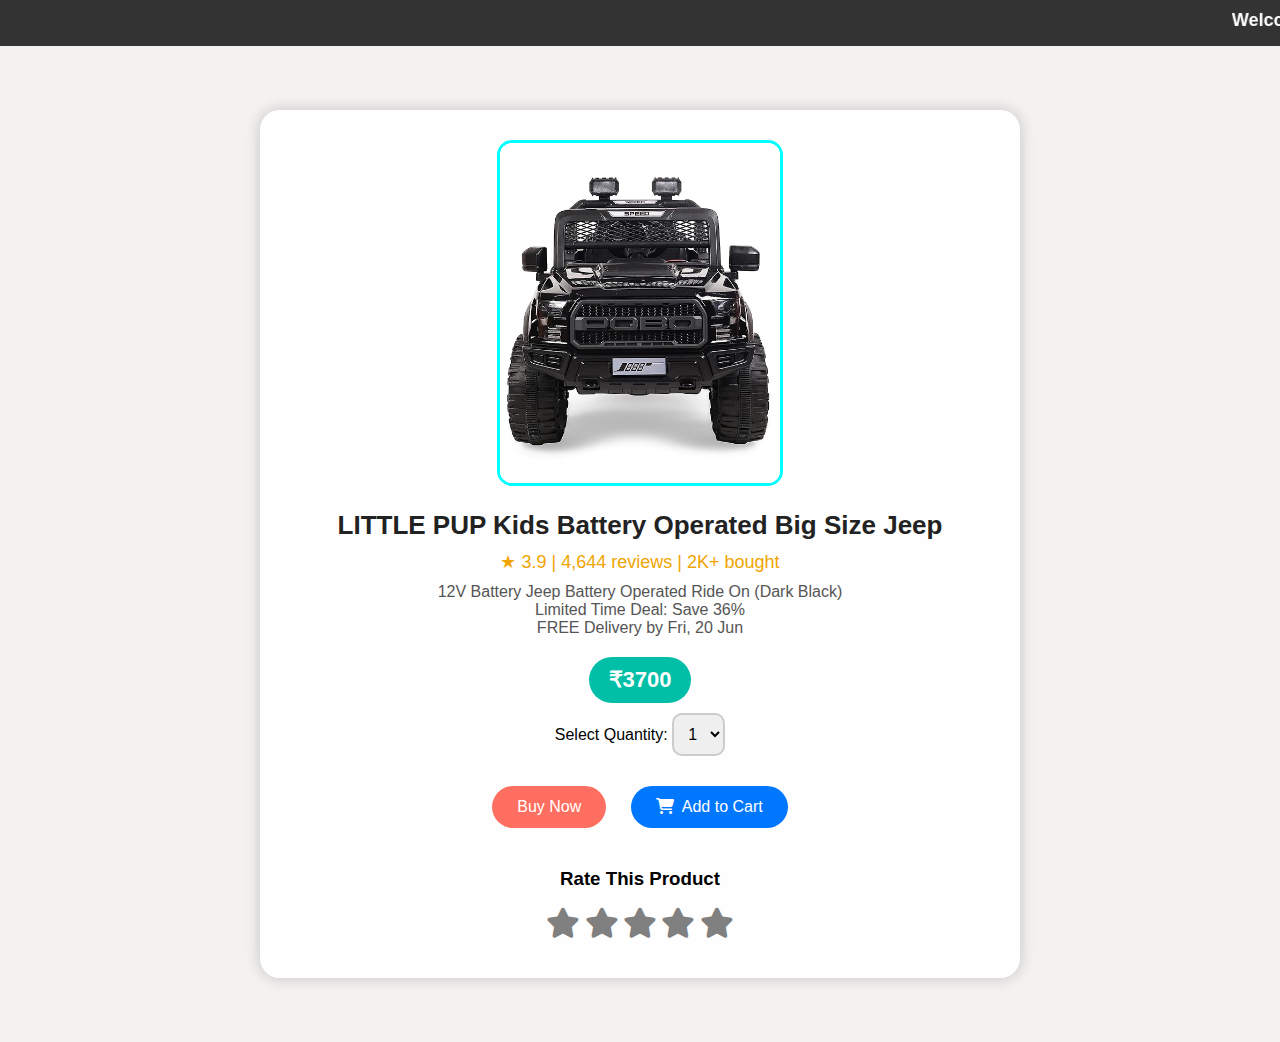
<file: iframe7.html>
<!DOCTYPE html>
<html lang="en">
<head>
  <meta charset="UTF-8" />
  <meta name="viewport" content="width=device-width, initial-scale=1.0"/>
  <title>Product Page</title>
  <link rel="stylesheet" href="https://cdnjs.cloudflare.com/ajax/libs/font-awesome/6.5.0/css/all.min.css" />
  <style>
    body {
      margin: 0;
      font-family: Arial, Helvetica, sans-serif;
      background-image: url("https://www.inoru.com/blog/wp-content/uploads/2021/07/Amazon-Clone-A-Breakthrough-Strategy-To-Promote-Your-Ecommerce-Business-2000-x-800_200kb-1.jpg");
      background-size: cover;
      background-repeat: no-repeat;
      background-attachment: fixed;
      background-color: rgba(243, 240, 240, 0.9);
    }

    .container {
      max-width: 700px;
      margin: 5% auto;
      background-color: #ffffffea;
      border-radius: 20px;
      padding: 30px;
      box-shadow: 0 0 15px rgba(0, 0, 0, 0.2);
      text-align: center;
    }

    .product-img {
      width: 40%;
      border-radius: 15px;
      border: 3px solid aqua;
    }

    .title {
      font-size: 26px;
      margin: 20px 0 10px;
      color: #222;
    }

    .rating {
      color: #f0a500;
      font-size: 18px;
    }

    .details {
      margin: 10px 0;
      font-size: 16px;
      color: #555;
    }

    .price-badge {
      display: inline-block;
      margin-top: 10px;
      background-color: #00bfa6;
      color: white;
      padding: 10px 20px;
      font-size: 22px;
      border-radius: 30px;
      font-weight: bold;
    }

    .actions {
      margin-top: 20px;
    }

    .btn {
      padding: 12px 25px;
      margin: 10px;
      border: none;
      border-radius: 25px;
      font-size: 16px;
      cursor: pointer;
      transition: 0.3s;
    }

    .btn-buy {
      background-color: #ff6f61;
      color: white;
    }

    .btn-buy:hover {
      background-color: #e05b4f;
    }

    .btn-cart {
      background-color: #0077ff;
      color: white;
    }

    .btn-cart:hover {
      background-color: #005ed1;
    }

    .btn-cart i {
      margin-right: 8px;
    }

    select {
      padding: 10px;
      border-radius: 10px;
      border: 2px solid #ccc;
      margin-top: 10px;
      font-size: 16px;
    }

    .popup {
      position: fixed;
      top: 20px;
      right: 20px;
      background-color: #28a745;
      color: white;
      padding: 15px 25px;
      border-radius: 10px;
      box-shadow: 0 0 10px rgba(0,0,0,0.3);
      z-index: 999;
      display: none;
      font-size: 16px;
    }

    .popup.error {
      background-color: #ff5722;
    }

    /* Marquee styling */
    .marquee {
      background-color: #333;
      color: white;
      padding: 10px 0;
      font-size: 18px;
      font-weight: bold;
      font-family: Arial, sans-serif;
    }

    /* Star Rating */
    .rating-stars {
      margin-top: 30px;
    }

    .stars i {
      font-size: 30px;
      color: gray;
      cursor: pointer;
      transition: 0.3s;
    }

    .stars i.selected,
    .stars i:hover {
      color: gold;
    }

    #rating-msg {
      margin-top: 10px;
      font-size: 16px;
      color: green;
    }
  </style>
</head>
<body>

  <!-- Marquee -->
  <div class="marquee">
    <marquee>Welcome to Akash World! You can feel the better experience of the Amazon Clone on this page. Rate us!</marquee>
  </div>

  <!-- Popup -->
  <div class="popup" id="popup"></div>

  <!-- Main Product Card -->
  <div class="container">
    <img class="product-img" src="Car.jpg" alt="AC Image" />

    <h2 class="title">LITTLE PUP Kids Battery Operated Big Size Jeep</h2>

    <div class="rating">★ 3.9 | 4,644 reviews | 2K+ bought</div>

    <p class="details">
      12V Battery Jeep Battery Operated Ride On (Dark Black) <br>
      Limited Time Deal: Save 36% <br>
      FREE Delivery by Fri, 20 Jun 
    </p>

    <div class="price-badge">₹3700</div>

    <div>
      <label for="quantity">Select Quantity:</label>
      <select id="quantity">
        <option>1</option>
        <option>2</option>
        <option>3</option>
        <option>4</option>
        <option>5</option>
      </select>
    </div>

    <div class="actions">
      <button class="btn btn-buy" onclick="showPopup('Your product has been ordered!', false)">Buy Now</button>
      <button class="btn btn-cart" onclick="showPopup('Added to cart!', true)">
        <i class="fas fa-shopping-cart"></i>Add to Cart
      </button>
    </div>

    <!-- Rating Section -->
    <div class="rating-stars">
      <h3>Rate This Product</h3>
      <div class="stars" id="starContainer">
        <i class="fas fa-star" onclick="rate(1)"></i>
        <i class="fas fa-star" onclick="rate(2)"></i>
        <i class="fas fa-star" onclick="rate(3)"></i>
        <i class="fas fa-star" onclick="rate(4)"></i>
        <i class="fas fa-star" onclick="rate(5)"></i>
      </div>
      <div id="rating-msg"></div>
    </div>
  </div>

  <script>
    function showPopup(message, isCart) {
      const popup = document.getElementById('popup');
      popup.textContent = message;
      popup.classList.remove('error');
      if (!isCart) {
        popup.classList.add('error');
      }
      popup.style.display = 'block';

      setTimeout(() => {
        popup.style.display = 'none';
      }, 2500);
    }

    function rate(starCount) {
      const stars = document.querySelectorAll("#starContainer i");
      stars.forEach((star, index) => {
        if (index < starCount) {
          star.classList.add("selected");
        } else {
          star.classList.remove("selected");
        }
      });
      document.getElementById("rating-msg").textContent = `Thanks for rating us ${starCount} star${starCount > 1 ? "s" : ""}!`;
    }
  </script>
</body>
</html>
</file>
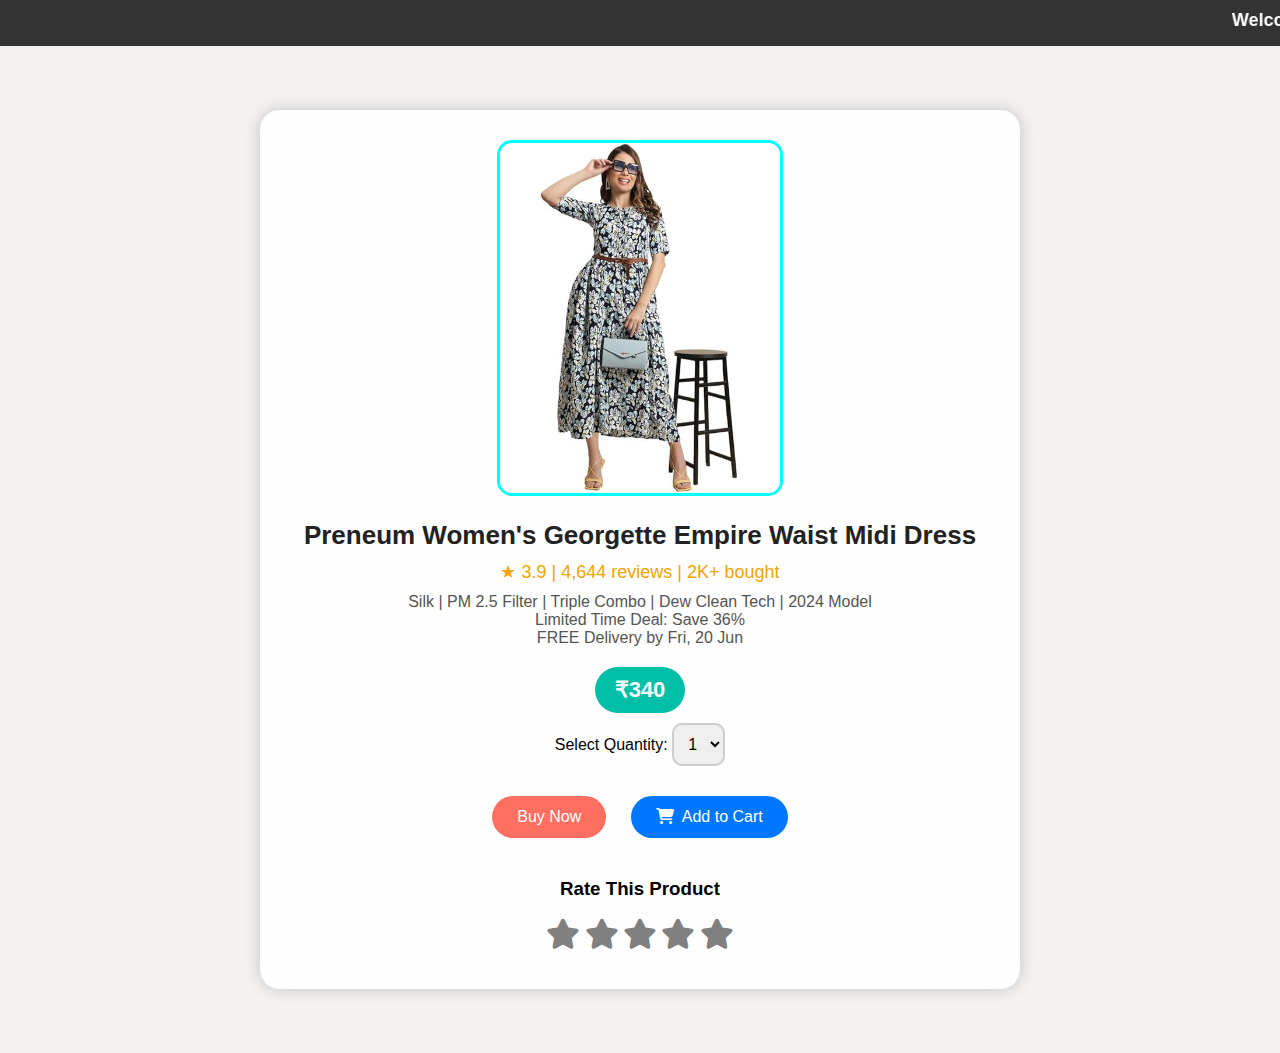
<file: iframe8.html>
<!DOCTYPE html>
<html lang="en">
<head>
  <meta charset="UTF-8" />
  <meta name="viewport" content="width=device-width, initial-scale=1.0"/>
  <title>Product Page</title>
  <link rel="stylesheet" href="https://cdnjs.cloudflare.com/ajax/libs/font-awesome/6.5.0/css/all.min.css" />
  <style>
    body {
      margin: 0;
      font-family: Arial, Helvetica, sans-serif;
      background-image: url("https://www.inoru.com/blog/wp-content/uploads/2021/07/Amazon-Clone-A-Breakthrough-Strategy-To-Promote-Your-Ecommerce-Business-2000-x-800_200kb-1.jpg");
      background-size: cover;
      background-repeat: no-repeat;
      background-attachment: fixed;
      background-color: rgba(243, 240, 240, 0.9);
    }

    .container {
      max-width: 700px;
      margin: 5% auto;
      background-color: #ffffffea;
      border-radius: 20px;
      padding: 30px;
      box-shadow: 0 0 15px rgba(0, 0, 0, 0.2);
      text-align: center;
    }

    .product-img {
      width: 40%;
      border-radius: 15px;
      border: 3px solid aqua;
    }

    .title {
      font-size: 26px;
      margin: 20px 0 10px;
      color: #222;
    }

    .rating {
      color: #f0a500;
      font-size: 18px;
    }

    .details {
      margin: 10px 0;
      font-size: 16px;
      color: #555;
    }

    .price-badge {
      display: inline-block;
      margin-top: 10px;
      background-color: #00bfa6;
      color: white;
      padding: 10px 20px;
      font-size: 22px;
      border-radius: 30px;
      font-weight: bold;
    }

    .actions {
      margin-top: 20px;
    }

    .btn {
      padding: 12px 25px;
      margin: 10px;
      border: none;
      border-radius: 25px;
      font-size: 16px;
      cursor: pointer;
      transition: 0.3s;
    }

    .btn-buy {
      background-color: #ff6f61;
      color: white;
    }

    .btn-buy:hover {
      background-color: #e05b4f;
    }

    .btn-cart {
      background-color: #0077ff;
      color: white;
    }

    .btn-cart:hover {
      background-color: #005ed1;
    }

    .btn-cart i {
      margin-right: 8px;
    }

    select {
      padding: 10px;
      border-radius: 10px;
      border: 2px solid #ccc;
      margin-top: 10px;
      font-size: 16px;
    }

    .popup {
      position: fixed;
      top: 20px;
      right: 20px;
      background-color: #28a745;
      color: white;
      padding: 15px 25px;
      border-radius: 10px;
      box-shadow: 0 0 10px rgba(0,0,0,0.3);
      z-index: 999;
      display: none;
      font-size: 16px;
    }

    .popup.error {
      background-color: #ff5722;
    }

    /* Marquee styling */
    .marquee {
      background-color: #333;
      color: white;
      padding: 10px 0;
      font-size: 18px;
      font-weight: bold;
      font-family: Arial, sans-serif;
    }

    /* Star Rating */
    .rating-stars {
      margin-top: 30px;
    }

    .stars i {
      font-size: 30px;
      color: gray;
      cursor: pointer;
      transition: 0.3s;
    }

    .stars i.selected,
    .stars i:hover {
      color: gold;
    }

    #rating-msg {
      margin-top: 10px;
      font-size: 16px;
      color: green;
    }
  </style>
</head>
<body>

  <!-- Marquee -->
  <div class="marquee">
    <marquee>Welcome to Akash World! You can feel the better experience of the Amazon Clone on this page. Rate us!</marquee>
  </div>

  <!-- Popup -->
  <div class="popup" id="popup"></div>

  <!-- Main Product Card -->
  <div class="container">
    <img class="product-img" src="Fashion.jpg" alt="AC Image" />

    <h2 class="title">Preneum Women's Georgette Empire Waist Midi Dress</h2>

    <div class="rating">★ 3.9 | 4,644 reviews | 2K+ bought</div>

    <p class="details">
      Silk | PM 2.5 Filter | Triple Combo | Dew Clean Tech | 2024 Model <br>
      Limited Time Deal: Save 36% <br>
      FREE Delivery by Fri, 20 Jun 
    </p>

    <div class="price-badge">₹340</div>

    <div>
      <label for="quantity">Select Quantity:</label>
      <select id="quantity">
        <option>1</option>
        <option>2</option>
        <option>3</option>
        <option>4</option>
        <option>5</option>
      </select>
    </div>

    <div class="actions">
      <button class="btn btn-buy" onclick="showPopup('Your product has been ordered!', false)">Buy Now</button>
      <button class="btn btn-cart" onclick="showPopup('Added to cart!', true)">
        <i class="fas fa-shopping-cart"></i>Add to Cart
      </button>
    </div>

    <!-- Rating Section -->
    <div class="rating-stars">
      <h3>Rate This Product</h3>
      <div class="stars" id="starContainer">
        <i class="fas fa-star" onclick="rate(1)"></i>
        <i class="fas fa-star" onclick="rate(2)"></i>
        <i class="fas fa-star" onclick="rate(3)"></i>
        <i class="fas fa-star" onclick="rate(4)"></i>
        <i class="fas fa-star" onclick="rate(5)"></i>
      </div>
      <div id="rating-msg"></div>
    </div>
  </div>

  <script>
    function showPopup(message, isCart) {
      const popup = document.getElementById('popup');
      popup.textContent = message;
      popup.classList.remove('error');
      if (!isCart) {
        popup.classList.add('error');
      }
      popup.style.display = 'block';

      setTimeout(() => {
        popup.style.display = 'none';
      }, 2500);
    }

    function rate(starCount) {
      const stars = document.querySelectorAll("#starContainer i");
      stars.forEach((star, index) => {
        if (index < starCount) {
          star.classList.add("selected");
        } else {
          star.classList.remove("selected");
        }
      });
      document.getElementById("rating-msg").textContent = `Thanks for rating us ${starCount} star${starCount > 1 ? "s" : ""}!`;
    }
  </script>
</body>
</html>
</file>
<file: style.css>
/* Existing Styles */
* {
    margin: 0;
    font-family: Arial;
    box-sizing: border-box;
}

.navbar {
    background-color: #0f1111;
    color: white;
    display: flex;
    flex-wrap: wrap;
    align-items: center;
    justify-content: space-evenly;
    padding: 10px 0;
    position: relative; /* NEW: for mobile absolute positioning */
}

.nav-logo {
    height: 50px;
    width: 100px;
}

.logo {
    background-image: url('amazon_logo.png');
    height: 50px;
    width: 100%;
    background-size: cover;
}

.border:hover {
    border: 1.5px solid white;
}

.nav-search {
    display: flex;
    width: 100%;
    max-width: 620px;
    height: 40px;
    background-color: pink;
    border-radius: 5px;
    overflow: hidden;
    margin: 10px;
}

.search-select {
    background-color: #f3f3f3;
    width: 60px;
    border: none;
    font-size: 1rem;
    text-align: center;
}

.search-input {
    flex: 1;
    border: none;
    font-size: 1rem;
    padding: 0 10px;
}

.search-icon {
    width: 45px;
    background-color: rgb(230, 189, 28);
    display: flex;
    justify-content: center;
    align-items: center;
    font-size: 1.2rem;
    color: black;
    cursor: pointer;
}

/* Nav Text */
.nav-sec {
    font-size: 0.85rem;
    font-weight: 700;
}

/* Cart */
.nav-cart {
    font-size: 0.85rem;
    font-weight: 700;
}

/* Deliver Location */
.deliver-to {
    font-size: 0.85rem;
    font-weight: 600;
    text-align: left;
}

.deliver-to .location-icon {
    margin-right: 5px;
}

/* Panel */
.panel {
    height: 40px;
    background-color: #222f3d;
    color: white;
    display: flex;
    align-items: center;
    justify-content: space-evenly;
}

.panel-op {
    width: 70%;
    font-size: 0.85rem;
    display: flex;
    flex-wrap: wrap;
    justify-content: center;
}

.panel-op p {
    margin: 0 15px;
}

.panel-deals {
    font-size: 0.9rem;
    font-weight: 700;
}

/* Hero Section */
.hero-section {
    background-image: url('hero_image.jpg');
    height: 580px;
    background-size: cover;
    display: flex;
    justify-content: center;
    align-items: flex-end;
    background-position: center;
}

.hero-msg {
    background-color: white;
    color: black;
    height: 40px;
    display: flex;
    align-items: center;
    justify-content: center;
    width: 80%;
    margin-bottom: 25px;
    border: 2px solid black;
    box-shadow: 1px 1px 5px pink;
}

.hero-msg a {
    color: blue;
}

/* Shop Section */
.shop-sec {
    display: flex;
    flex-wrap: wrap;
    justify-content: space-evenly;
    background-color: #e2e7e6;
}

.box {
    border: 2px solid black;
    height: 200px;
    width: 23%;
    background-color: white;
    padding: 20px 0px 15px;
    margin-top: 15px;
    transition: transform 0.3s ease;
}

.box:hover {
    transform: scale(1.02);
    box-shadow: 0 4px 8px rgba(0,0,0,0.2);
}

.box-img {
    height: 100px;
    background-size: cover;
    background-repeat: contain;
    margin-top: 1rem;
    margin-bottom: 1rem;
}

.box-con {
    margin: 0 1rem;
}

.box-con p {
    color: blue;
}

/* Footer */
footer {
    margin-top: 15px;
}

.foot-panel1 {
    background-color: #37475a;
    color: white;
    height: 50px;
    display: flex;
    justify-content: center;
    align-items: center;
    font-size: 0.85rem;
}

.foot-panel2 {
    background-color: #222f3d;
    color: white;
    height: 300px;
    display: flex;
    justify-content: space-evenly;
}

.foot-panel2 ul {
    margin-top: 20px;
}

.foot-panel2 ul a {
    display: block;
    font-size: 0.85rem;
    margin-top: 10px;
    color: #dddddd;
}

.foot-panel3 {
    background-color: #222f3d;
    color: white;
    border-top: 0.5px solid white;
    height: 70px;
    display: flex;
    justify-content: center;
    align-items: center;
}

.foot-panel3 .logo {
    background-image: url('amazon_logo.png');
    height: 50px;
    width: 100px;
    background-size: cover;
}

.foot-panel4 {
    background-color: #0f1111;
    color: white;
    height: 100px;
}

.pages {
    font-size: 0.7rem;
    padding-top: 25px;
    justify-content: center;
    display: flex;
    flex-wrap: wrap;
}

.pages a {
    margin: 5px 15px;
}

.copyright {
    font-size: 0.7rem;
    text-align: center;
    padding-top: 25px;
}


/* ---------------- Responsive ---------------- */
@media (max-width: 768px) {
    .navbar {
        flex-direction: column;
        padding: 10px 0;
    }

    .nav-logo,
    .nav-address,
    .nav-search,
    .nav-signin,
    .nav-return,
    .nav-cart {
        width: 100%;
        margin-bottom: 10px;
        padding: 0 10px;
    }

    .nav-search {
        flex-direction: row;
        width: 95%;
        height: 50px;
        margin: 10px auto;
    }

    .search-select {
        width: 55px;
        font-size: 0.85rem;
    }

    .search-input {
        font-size: 0.95rem;
    }

    .search-icon {
        width: 50px;
        font-size: 1rem;
    }

    .deliver-to {
        position: absolute;
        right: 10px;
        top: 75px;
        font-size: 0.85rem;
        background-color: #0f1111;
        padding: 4px 8px;
        border-radius: 4px;
    }

    .panel {
        flex-direction: column;
        text-align: center;
        padding: 10px;
        height: auto;
    }

    .panel-op p {
        margin: 4px 8px;
    }

    .hero-section {
        height: 200px;
    }

    .hero-msg {
        width: 90%;
        font-size: 0.75rem;
        padding: 6px 10px;
        margin-bottom: 20px;
        text-align: center;
    }

    .shop-sec {
        flex-direction: column;
        align-items: center;
    }

    .box {
        width: 90%;
    }

    .foot-panel2 {
        flex-direction: column;
        align-items: center;
        padding: 20px 0;
        height: auto;
    }

    .pages {
        flex-direction: column;
        align-items: center;
    }

    .pages a {
        margin: 5px 0;
    }
}
</file>
